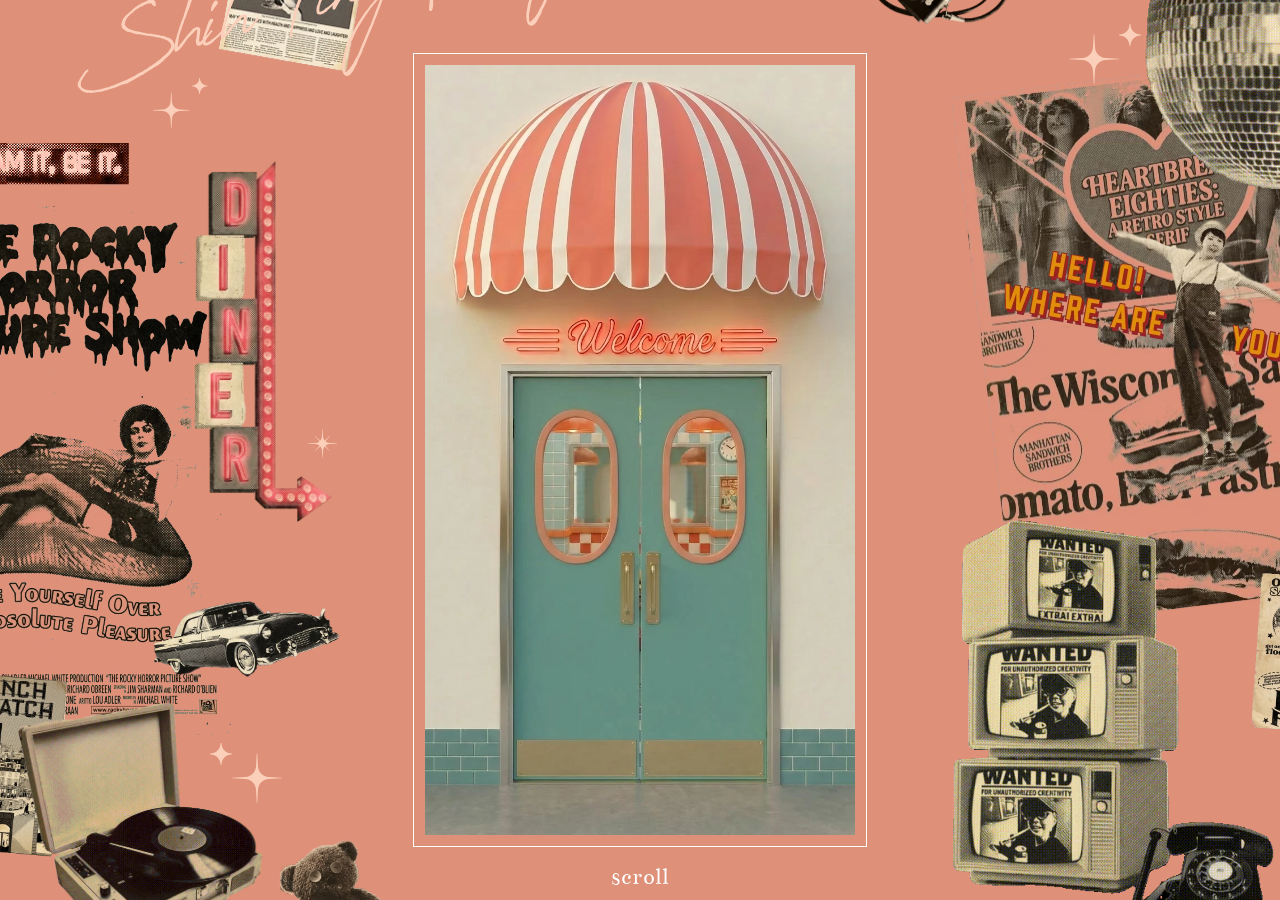
<file: index.html>
<!DOCTYPE html>
<html lang="ja">
<head>
<meta charset="UTF-8">
<meta name="viewport" content="width=device-width, initial-scale=1.0, maximum-scale=1.0, user-scalable=no">
<title>Shih TingFang 施婷方 | Portfolio</title>
<link rel="icon" type="image/png" href="assets/img/favicon.png?v=1">
<link rel="apple-touch-icon" href="assets/img/apple-touch-icon.png?v=1">
<!-- 音楽を止めないための外枠。各ページはこの中の iframe で開き、ページを移っても
     この枠(と音楽)はそのまま残る。アドレスは #about のように今のページに合わせる -->
<style>
  html, body { margin: 0; height: 100%; overflow: hidden; background: #DF9079; }
  #page { position: fixed; inset: 0; width: 100%; height: 100%; border: 0; display: block; }
</style>
</head>
<body>
<iframe id="page" title="Shih TingFang 施婷方 | Portfolio"></iframe>
<script>
(function () {
  var PAGES = { about: 1, works: 1, play: 1 };
  var frame = document.getElementById("page");
  function pageFor(hash) {
    var name = hash.slice(1);
    return (PAGES[name] ? name : "home") + ".html";
  }
  frame.src = pageFor(location.hash) + location.search;
  // アドレスの # だけ書き換えられたとき(#about → #works など)も中のページを切り替える
  window.addEventListener("hashchange", function () {
    frame.contentWindow.location.replace(pageFor(location.hash));
  });

  // 中のページが変わったら、アドレスとタブの名前を合わせる
  frame.addEventListener("load", function () {
    var w = frame.contentWindow, name;
    try { name = w.location.pathname.split("/").pop().replace(/\.html$/, ""); } catch (e) { return; }
    var hash = PAGES[name] ? "#" + name : "";
    if (location.hash !== hash) history.replaceState(null, "", location.pathname + location.search + hash);
    try { document.title = w.document.title; } catch (e) {}
    frame.focus(); // キーボード(ダイヤルの数字キーなど)がすぐ中のページに届くように
  });
})();
</script>
<script src="bgm.js?v=2"></script>
</body>
</html>
</file>
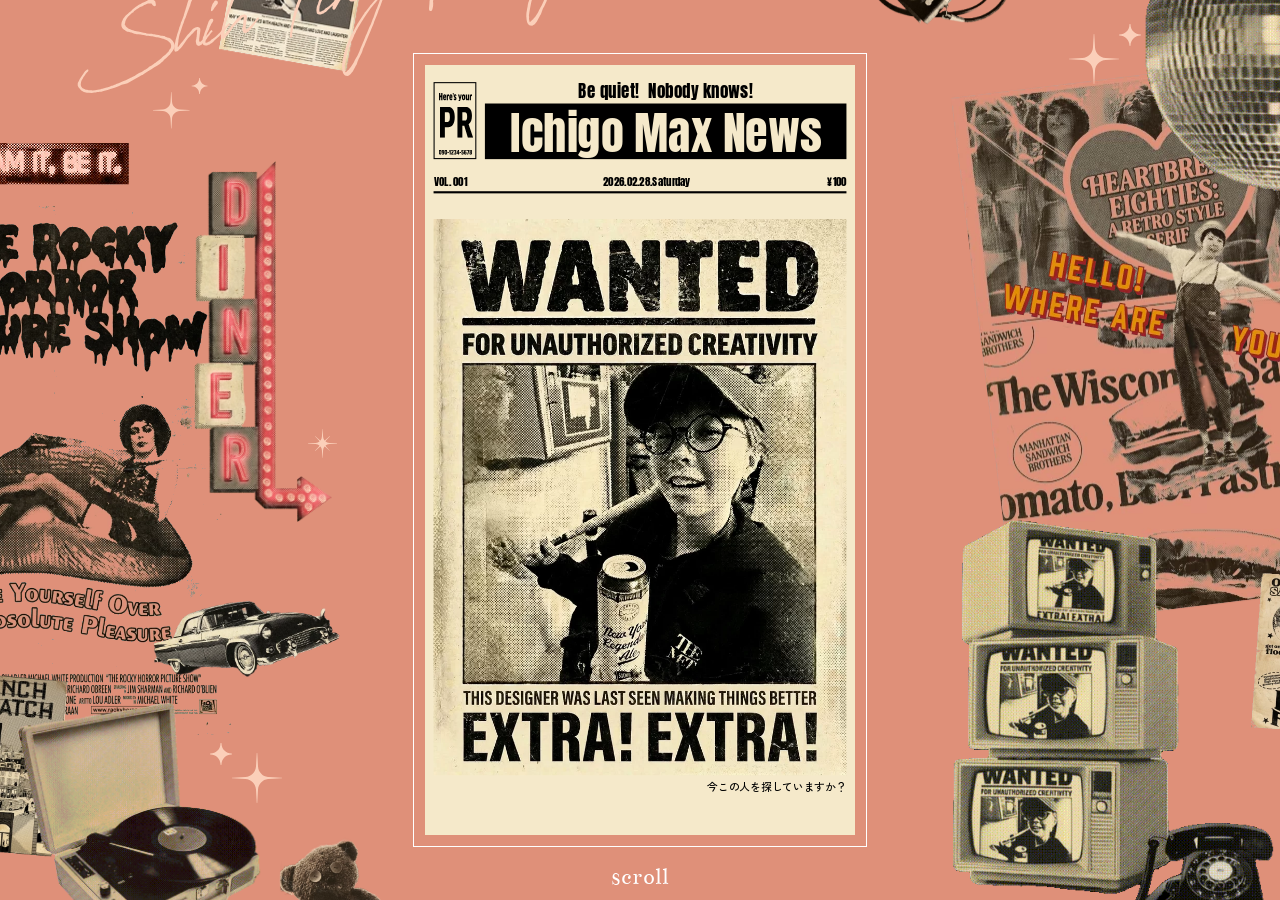
<file: about.html>
<!DOCTYPE html>
<html lang="ja">
<head>
<meta charset="UTF-8">
<script>if (window.top === window) location.replace("./" + location.search + "#about"); /* 単独で開かれたら音楽の枠(index.html)の中で開き直す */</script>
<meta name="viewport" content="width=device-width, initial-scale=1.0, maximum-scale=1.0, user-scalable=no">
<title>About | Shih TingFang 施婷方 | Portfolio</title>
<link rel="icon" type="image/png" href="assets/img/favicon.png?v=1">
<link rel="apple-touch-icon" href="assets/img/apple-touch-icon.png?v=1">
<link rel="preconnect" href="https://fonts.googleapis.com">
<link rel="preconnect" href="https://fonts.gstatic.com" crossorigin>
<link href="https://fonts.googleapis.com/css2?family=Anton&family=Bentham&family=Zen+Kaku+Gothic+New:wght@500;900&display=swap" rel="stylesheet">
<!-- Zen Kaku Gothic New に無い「婷」だけ Noto Sans JP で(この1文字だけ読み込む) -->
<link href="https://fonts.googleapis.com/css2?family=Noto+Sans+JP:wght@500;900&text=%E5%A9%B7&display=swap" rel="stylesheet">
<link rel="stylesheet" href="about.css?v=60">
<link rel="stylesheet" href="pc-deco.css?v=46">
</head>
<body>

<div class="paper-frame" id="paperFrame">
<div class="paper-wrap" id="paperWrap">
  <div class="paper" id="paper">

    <!-- マストヘッド -->
    <div class="cm-box">
      <img class="cm-heres" src="assets/img/heres-your.svg" alt="Here's your">
      <img class="cm-pr" src="assets/img/pr.svg" alt="PR">
      <img class="cm-phone" src="assets/img/phone-number.svg" alt="090-1234-5678">
    </div>

    <div class="masthead">
      <p class="masthead-sub">Be quiet!&nbsp; Nobody knows!</p>
      <div class="masthead-bar"><p class="masthead-title">Ichigo Max News</p></div>
    </div>

    <div class="meta-row">
      <p>VOL. 001</p>
      <p>2026.02.28.Saturday</p>
      <p>&yen;100</p>
    </div>

    <div class="rule rule-1"></div>

    <!-- WANTEDポスター -->
    <img class="poster" src="assets/img/poster1.webp" alt="WANTED FOR UNAUTHORIZED CREATIVITY">

    <p class="caption-search">今この人を探していますか？</p>

    <!-- Who is She? -->
    <h1 class="headline-who">Who is She?</h1>

    <div class="article-photos">
      <img class="photo-03" src="assets/img/photo03.webp?v=3" alt="">
      <img class="photo-05" src="assets/img/photo05.webp?v=3" alt="">
    </div>

    <div class="article article-1">
      <p class="article-lead">横浜在住の"夜型台湾人"、その正体に迫る</p>
      <p>【特派員】現在台湾出身、現在横浜在住の施婷方（Shih TingFang /シー・ティンファン）氏 (以下「シー」) の生態が明らかになった。関係者への取材により、その素顔が浮き彫りになっている。</p>
      <p class="article-lead">敬語NG、褒め言葉もNG</p>
      <p>シーは自他ともに認める「敬語アレルギー」の持ち主。フォーマルな言い回しは一切受け付けないという。さらに褒め言葉も苦手で、面と向かって褒められるのを極端に嫌うことが関係者への取材で判明した。関係者は「褒めるとむしろ挙動不審になる」と証言している。</p>
    </div>

    <div class="article article-2">
      <p class="article-lead">生活パターンは完全な夜型</p>
      <p>活動時間帯は夜。加えて「Energy Vampire」と呼ばれる、精神的に人のエネルギーを吸い取るタイプの人間を強く警戒しており、その存在を察知すると即座に距離を取るとの情報も。</p>
      <p class="article-lead">愛するもの：酒、音楽、そして"銀河"</p>
      <p>趣味・嗜好についても徹底取材を敢行。お酒と音楽をこよなく愛し、さらに政治への関心も高い。中でも際立つのが『スター・ウォーズ』への異常な愛で、新作LEGOが発売されるたびに、ほぼ反射的に購入してしまうという行動パターンが確認されている。</p>
      <p class="spaced">夏には毎年欠かさずFUJI ROCK FESTIVALに参戦。さらに台湾で選挙が行われる際には、わざわざ帰国し、一票を投じるという徹底ぶりも明らかになった。</p>
    </div>

    <!-- SNSリンク -->
    <div class="sns-box">
      <div class="sns-item">
        <a href="https://cedar-angora-925.notion.site/BeachMark-be50fbeae37d4d9a855318fc4e4d7048" target="_blank" rel="noopener">BeachMark</a>
        <p>- 仕事関連の集まりもの</p>
      </div>
      <div class="sns-item">
        <a href="https://x.com/Sheep_Shih" target="_blank" rel="noopener">X</a>
        <p>- 仕事関連の情報収集と発信</p>
      </div>
      <div class="sns-item">
        <a href="https://www.instagram.com/sheepshih/" target="_blank" rel="noopener">instagram</a>
        <p>- 日常生活の写真記録</p>
      </div>
      <div class="sns-item">
        <a href="https://www.threads.com/@sheepshih" target="_blank" rel="noopener">Threade</a>
        <p>- 日常の政治トーク</p>
      </div>
      <div class="sns-item">
        <a href="https://www.youtube.com/@shihside" target="_blank" rel="noopener">ShihSide</a>
        <p>- どうでもいい動画</p>
      </div>
      <div class="sns-item">
        <span class="sns-code">DA-7611-3863-8085</span>
        <p>- 自慢のあつ森夢番地</p>
      </div>
    </div>

    <!-- PR 写真コラージュ(合成1枚) -->
    <img class="pr-collage" src="assets/img/pr-collage.webp?v=3" alt="">
    <img class="col-tilt"   src="assets/img/collage-tilt.webp" alt="">

    <!-- 右端の立ち人物 -->
    <img class="figure-point" src="assets/img/figure-point.webp" alt="">

    <!-- Life timeline -->
    <h2 class="headline-timeline">Life timeline</h2>
    <div class="rule rule-3"></div>

    <!-- タイムラインの装飾写真(背景・luminosity) -->
    <img class="tl-deco" src="assets/img/tl-photo09.webp" alt="" style="left:222px; top:2538px; width:67px; height:80px; mix-blend-mode:normal;">
    <img class="tl-deco" src="assets/img/tlB3.webp" alt="" style="left:8px;   top:2773px; width:56px; height:75px;">
    <img class="tl-deco" src="assets/img/tlB1.webp" alt="" style="left:64px;  top:2773px; width:56px; height:75px;">
    <img class="tl-deco" src="assets/img/tlB2.webp" alt="" style="left:119px; top:2773px; width:56px; height:75px;">
    <img class="tl-deco" src="assets/img/tl-photo2014.webp?v=3" alt="" style="left:8px;   top:3002px; width:167px; height:128px;">
    <img class="tl-deco" src="assets/img/tl-photo05.webp" alt="" style="left:222px; top:3234px; width:172px; height:128px;">

    <div class="tl-line" style="top:2538px; height:80px;"></div>
    <div class="tl-line" style="top:2654px; height:80px;"></div>
    <div class="tl-line" style="top:2770px; height:80px;"></div>
    <div class="tl-line" style="top:2886px; height:80px;"></div>
    <div class="tl-line" style="top:3002px; height:80px;"></div>
    <div class="tl-line" style="top:3118px; height:80px;"></div>
    <div class="tl-line" style="top:3234px; height:240px;"></div>
    <div class="tl-line" style="top:3510px; height:80px;"></div>
    <div class="tl-line" style="top:3626px; height:320px;"></div>

    <p class="tl-year" style="top:2510px;">1989</p>
    <p class="tl-year" style="top:2626px;">2008</p>
    <p class="tl-year" style="top:2742px;">2009</p>
    <p class="tl-year" style="top:2858px;">2013</p>
    <p class="tl-year" style="top:2974px;">2014</p>
    <p class="tl-year" style="top:3090px;">2017</p>
    <p class="tl-year" style="top:3206px;">2018</p>
    <p class="tl-year" style="top:3482px;">2020</p>
    <p class="tl-year" style="top:3598px;">2022</p>

    <p class="tl-entry tl-left" style="left:127px; top:2572px;">台湾で誕生</p>

    <div class="tl-entry tl-right-align" style="left:50px; top:2679px;">
      <p>台湾天主教振聲中学高校部</p>
      <p>広告デザイン学科 卒業</p>
    </div>

    <div class="tl-entry tl-left-align" style="top:2788px;">
      <p>台湾IKEA社桃園支店</p>
      <p>グラフィックデザイナー</p>
      <p>アシスタント</p>
    </div>

    <div class="tl-entry tl-right-align" style="left:36px; top:2911px;">
      <p>台湾中国科技大学</p>
      <p>ビジュアルデザイン学科 卒業</p>
    </div>

    <div class="tl-entry tl-left-align" style="top:3027px;">
      <p>台湾自由時報新聞社</p>
      <p>グラフィックデザイナー</p>
    </div>

    <p class="tl-entry tl-left-align" style="top:3153px;">一年研修休職</p>

    <!-- 結婚しました + FAQ(ベージュボックス) + 京都文化 -->
    <p class="tl-entry" style="left:116px; top:3249px;">結婚しました</p>
    <div class="tl-faq" style="left:55px; top:3276px;">
      <p>よくある質問</p>
      <div class="tl-faq-qa">
        <p>Q：パートナーは日本人ですか？</p>
        <p>A：違うw 同じ台湾出身です！</p>
      </div>
    </div>
    <img class="tl-faq-sticker" src="assets/img/faq-sticker.webp?v=2" alt="" style="left:107px; top:3266px;">
    <div class="tl-entry tl-right-align" style="right:220px; top:3353px;">
      <p>京都文化日本語学校</p>
      <p>総合日本語学科 卒業</p>
    </div>

    <div class="tl-entry tl-left-align" style="top:3391px;">
      <p>株式会社デモ</p>
      <p>webデザイナー</p>
    </div>

    <div class="tl-entry tl-left-align" style="top:3535px;">
      <p>バンザイデザイン</p>
      <p>webデザイナー</p>
    </div>

    <!-- LINEヤフー(ステッカー+社名) -->
    <img class="line-sticker" src="assets/img/line-sticker.webp" alt="">
    <div class="tl-entry tl-left-align" style="top:3681px;">
      <p>株式会社</p>
      <p>プロダクトデザイナー</p>
    </div>

    <img class="figure-timeline" src="assets/img/figure-timeline.webp" alt="">

    <a class="back-top-btn" id="backTopBtn" href="home.html">Back to the restaurant</a>

  </div>
</div>
</div>

<div class="about-scroll-hint" id="aboutScrollHint" aria-hidden="true"><p>scroll</p></div>

<!-- PC幅のみの装飾は pc-deco.js が注入する(index/about共通) -->
<script src="pc-deco.js?v=28"></script>

<script>
// 402px基準のFigmaデザインを、topページのドア画像と同じサイズの枠内に表示
(function () {
  const DESIGN_W = 402;
  const DESIGN_H = 4009;
  const frame = document.getElementById("paperFrame");
  const wrap = document.getElementById("paperWrap");
  const paper = document.getElementById("paper");
  const hint = document.getElementById("aboutScrollHint");

  // topページのドア画像と同じサイズの枠(幅×1376/768、画面中央)の中で
  // 新聞をスクロールさせる
  function fit() {
    const w = Math.min(window.innerWidth, 430);
    const scale = w / DESIGN_W;
    const frameH = Math.min(w * (1376 / 768), window.innerHeight);
    frame.style.width = w + "px";
    frame.style.height = frameH + "px";
    wrap.style.width = w + "px";
    wrap.style.height = (DESIGN_H * scale) + "px";
    paper.style.transform = "scale(" + scale + ")";
    hint.style.top = (window.innerHeight + frameH) / 2 + 30 + "px"; // トップと同じく枠の30px下
  }

  window.addEventListener("resize", fit, { passive: true });
  window.addEventListener("orientationchange", fit, { passive: true });
  fit();

  // 案内文字はトップの scroll と同じく、スクロールしたら消える
  frame.addEventListener("scroll", () => {
    hint.classList.toggle("is-scrolled", frame.scrollTop > 10);
  }, { passive: true });

  // topへ戻るときは縮小フェードしてから遷移
  const backBtn = document.getElementById("backTopBtn");
  const reduceMotion = window.matchMedia("(prefers-reduced-motion: reduce)").matches;

  // 案内文字はポスターの現像が始まって1.5秒後に出す(現像は3秒)
  const showHint = () => hint.classList.add("ready");
  if (reduceMotion || !("IntersectionObserver" in window)) {
    showHint();
  } else {
    document.querySelector(".poster").addEventListener("transitionstart", (e) => {
      if (e.propertyName === "opacity") setTimeout(showHint, 1500);
    });
    setTimeout(showHint, 6000); // 万一アニメが終わらなくても出す
  }

  backBtn.addEventListener("click", (e) => {
    if (reduceMotion) return;
    e.preventDefault();
    frame.classList.add("leaving");
    setTimeout(() => { window.location.href = backBtn.href; }, 320);
  });

  // ---------- スクロール連動の出現エフェクト ----------
  // ファーストビューより下の要素を、枠内に入ったタイミングでふわっと表示
  if (!reduceMotion && "IntersectionObserver" in window) {
    const targets = document.querySelectorAll(
      ".headline-who, .article-photos, .article, .sns-box, .figure-point," +
      " .headline-timeline, .rule-3, .tl-line, .tl-year, .tl-entry, .tl-camera," +
      " .tl-faq, .tl-faq-sticker, .line-sticker, .figure-timeline, .back-top-btn"
    );
    targets.forEach((el) => el.classList.add("reveal"));

    // ポスター・記事写真・PRコラージュは「現像」エフェクト
    const developTargets = document.querySelectorAll(".poster, .photo-03, .photo-05, .pr-collage, .col-tilt");
    developTargets.forEach((el) => el.classList.add("develop"));

    const io = new IntersectionObserver((entries) => {
      let yearIdx = 0; // 同時に見えた年号はスタッガー(時間差)で表示
      entries.forEach((entry) => {
        if (!entry.isIntersecting) return;
        const el = entry.target;
        const isDevelop = el.classList.contains("develop");
        if (!isDevelop && el.classList.contains("tl-year")) {
          el.style.transitionDelay = (0.15 + yearIdx * 0.12).toFixed(2) + "s";
          yearIdx++;
        }
        // 初期状態が描画される前にクラスを付けるとトランジションが
        // スキップされるため、2フレーム待ってから表示状態に切り替える
        requestAnimationFrame(() => requestAnimationFrame(() => {
          el.classList.add(isDevelop ? "developed" : "shown");
        }));
        io.unobserve(el);
      });
    }, { root: frame, threshold: 0.08 });

    targets.forEach((el) => io.observe(el));
    developTargets.forEach((el) => io.observe(el));
  }

  // ---------- タイムライン装飾写真: スクロールで上へ消える ----------
  // 枠内での縦位置に応じて透明度を変える。下からふわっと現れ、
  // 下にスクロールして上へ抜けていくと消える(消える演出が主目的)。
  const decos = document.querySelectorAll(".tl-deco");
  if (decos.length) {
    if (reduceMotion) {
      decos.forEach((el) => { el.style.opacity = "1"; });
    } else {
      let ticking = false;
      const updateDeco = () => {
        ticking = false;
        const fr = frame.getBoundingClientRect();
        const h = fr.height || 1;
        decos.forEach((el) => {
          const r = el.getBoundingClientRect();
          const frac = (r.top + r.height / 2 - fr.top) / h; // 0=上端, 1=下端
          const fadeTop = (frac - 0.45) / 0.20; // 中央(45%)で消え、65%で全表示
          const fadeBottom = (1 - frac) / 0.12; // 下端付近で現れる
          const op = Math.max(0, Math.min(1, Math.min(fadeTop, fadeBottom)));
          el.style.opacity = op.toFixed(3);
        });
      };
      const onScroll = () => {
        if (!ticking) { ticking = true; requestAnimationFrame(updateDeco); }
      };
      frame.addEventListener("scroll", onScroll, { passive: true });
      window.addEventListener("resize", onScroll, { passive: true });
      updateDeco();
    }
  }
})();
</script>
</body>
</html>
</file>
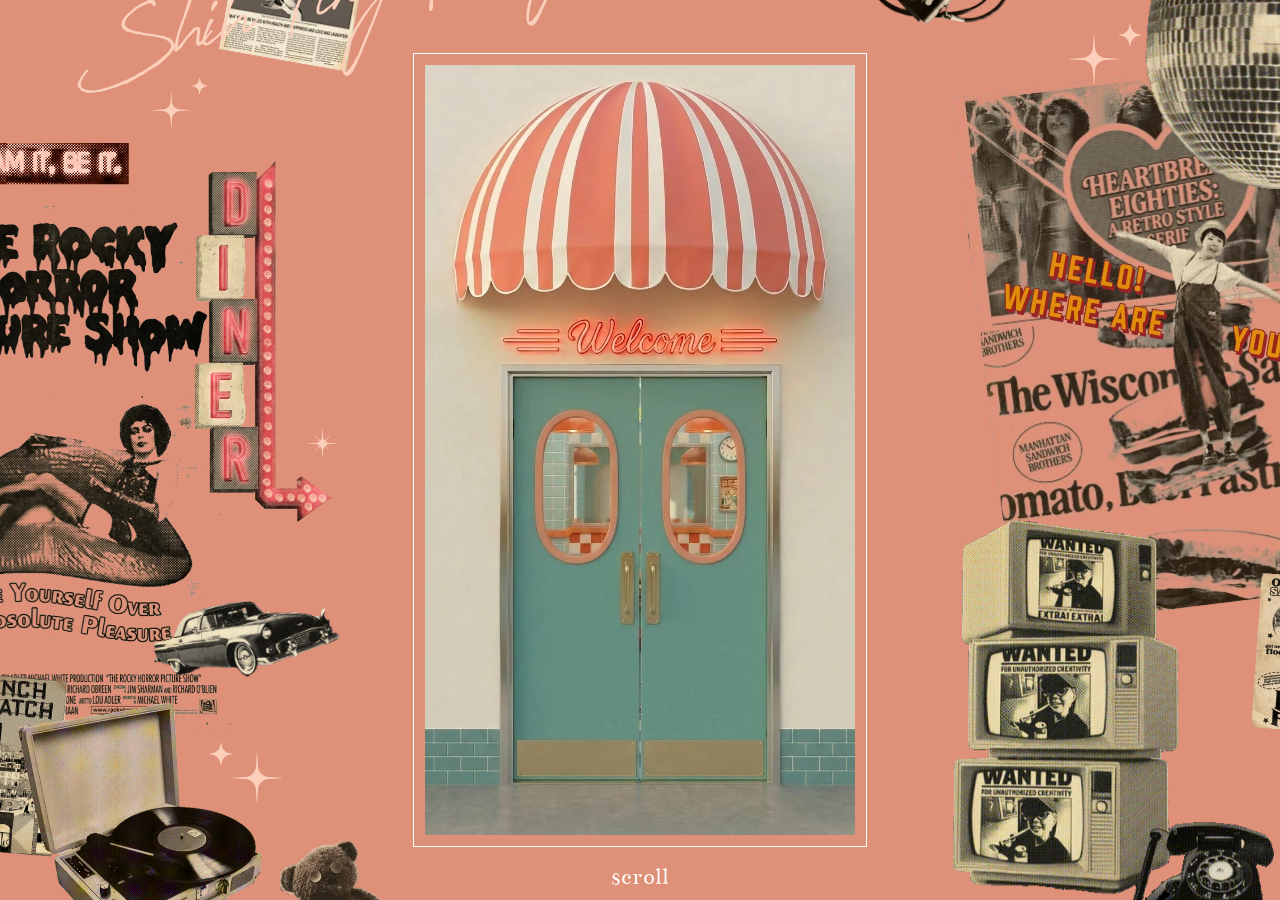
<file: home.html>
<!DOCTYPE html>
<html lang="ja">
<head>
<meta charset="UTF-8">
<script>if (window.top === window) location.replace("./" + location.search); /* 単独で開かれたら音楽の枠(index.html)の中で開き直す */</script>
<meta name="viewport" content="width=device-width, initial-scale=1.0, maximum-scale=1.0, user-scalable=no">
<title>Shih TingFang 施婷方 | Portfolio</title>
<link rel="icon" type="image/png" href="assets/img/favicon.png?v=1">
<link rel="apple-touch-icon" href="assets/img/apple-touch-icon.png?v=1">
<link rel="preconnect" href="https://fonts.googleapis.com">
<link rel="preconnect" href="https://fonts.gstatic.com" crossorigin>
<link href="https://fonts.googleapis.com/css2?family=Bentham&display=swap" rel="stylesheet">
<link rel="stylesheet" href="style.css?v=21">
<link rel="stylesheet" href="pc-deco.css?v=46">
</head>
<body>

<div class="phone-frame">

  <!-- ドア開閉スクロールアニメーション -->
  <div class="door-stage" id="doorStage">
    <div class="door-sticky">
      <div class="door-center">
        <div class="door-viewport">
          <div class="door-frames" id="doorFrames">
            <img class="door-frame active" data-i="0" src="assets/img/front01.webp" alt="お店のドア（閉）">
            <img class="door-frame"        data-i="1" src="assets/img/front02.webp" alt="">
            <img class="door-frame"        data-i="2" src="assets/img/front04.webp" alt="">
            <img class="door-frame"        data-i="3" src="assets/img/front05.webp" alt="">
            <img class="door-frame"        data-i="4" src="assets/img/front06.webp" alt="">
            <img class="door-frame"        data-i="5" src="assets/img/front07.webp" alt="">
            <img class="door-frame"        data-i="6" src="assets/img/front08.webp" alt="">
            <img class="door-frame"        data-i="7" src="assets/img/front09.webp" alt="">
            <img class="door-frame"        data-i="8" src="assets/img/front10.webp" alt="">
            <img class="door-frame"        data-i="9" src="assets/img/interior.webp?v=2" alt="お店の中（ダイナー内観）">
          </div>

          <button class="hamburger-menu" id="hamburgerMenu" type="button" aria-label="メニューを開く" aria-expanded="false">
            <img class="burger-img burger-closed" src="assets/img/hamburger-menu.webp" alt="">
            <img class="burger-img burger-open"   src="assets/img/hamburger-menu-open.webp?v=2" alt="">
          </button>

          <nav class="menu-overlay" id="menuOverlay" aria-hidden="true">
            <ul class="menu-list">
              <li><a href="about.html">About</a></li>
              <li><a href="https://sheepshih.studio.site/" target="_blank" rel="noopener">Works <span class="menu-note">(~2022)</span></a></li>
              <li><a href="works.html">Works <span class="menu-note">(2022~)</span></a></li>
              <li><a href="play.html">Play</a></li>
            </ul>
          </nav>
        </div>

        <div class="scroll-hint">
          <p class="scroll-text">scroll</p>
        </div>
      </div>
    </div>
  </div>

</div>

<!-- PC幅のみの装飾は pc-deco.js が注入する(index/about共通) -->
<script src="pc-deco.js?v=28"></script>
<script src="script.js?v=10"></script>
</body>
</html>
</file>
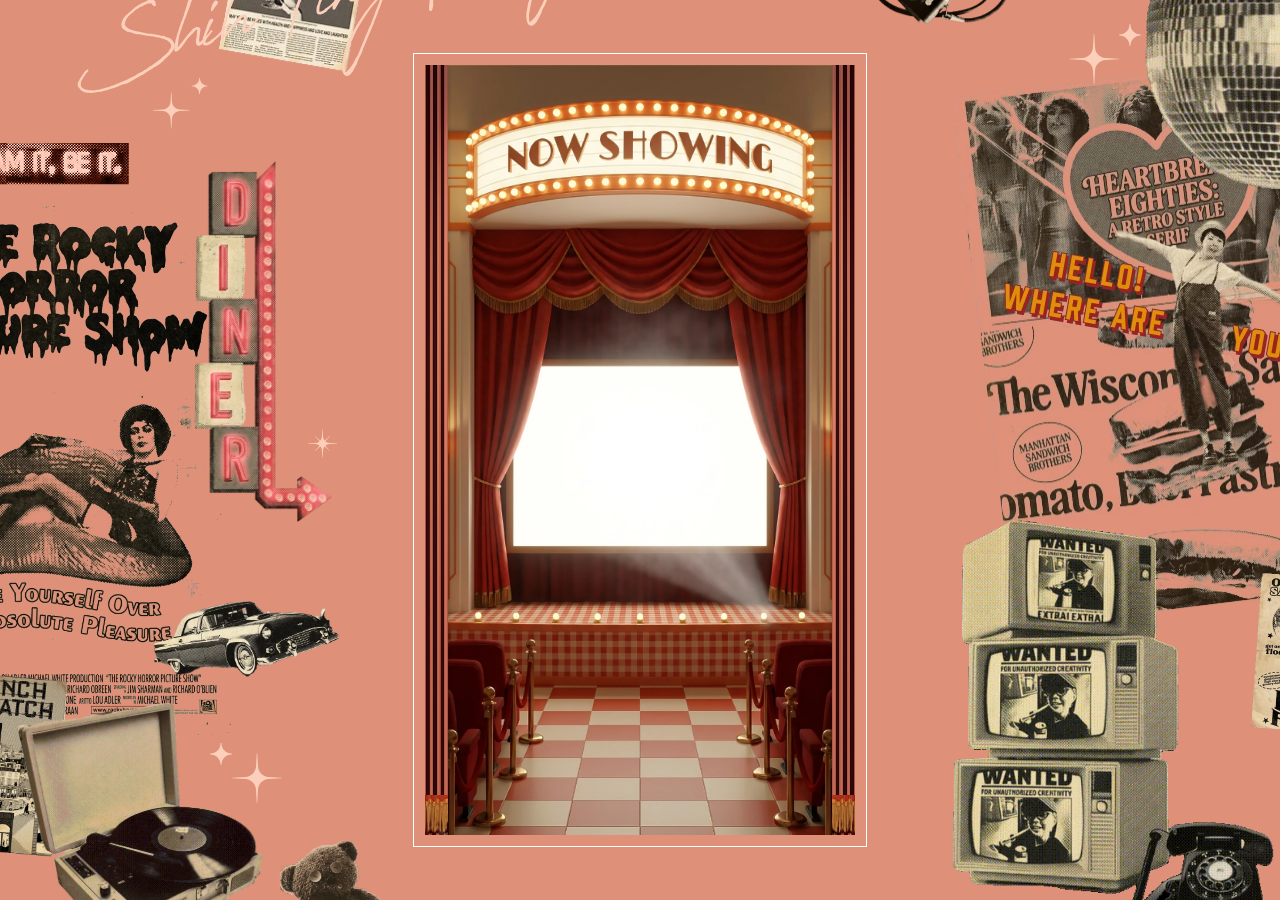
<file: play.html>
<!DOCTYPE html>
<html lang="ja">
<head>
<meta charset="UTF-8">
<script>if (window.top === window) location.replace("./" + location.search + "#play"); /* 単独で開かれたら音楽の枠(index.html)の中で開き直す */</script>
<meta name="viewport" content="width=device-width, initial-scale=1.0, maximum-scale=1.0, user-scalable=no">
<title>Play | Shih TingFang 施婷方 | Portfolio</title>
<link rel="icon" type="image/png" href="assets/img/favicon.png?v=1">
<link rel="apple-touch-icon" href="assets/img/apple-touch-icon.png?v=1">
<link rel="preconnect" href="https://fonts.googleapis.com">
<link rel="preconnect" href="https://fonts.gstatic.com" crossorigin>
<link href="https://fonts.googleapis.com/css2?family=Bentham&display=swap" rel="stylesheet">
<link rel="stylesheet" href="pc-deco.css?v=46">
<style>
  :root { --diner-bg: #DF9079; }

  * { box-sizing: border-box; -webkit-tap-highlight-color: transparent; }

  html, body {
    margin: 0;
    padding: 0;
    background: var(--diner-bg);
    font-family: "Bentham", serif;
  }

  body {
    display: flex;
    justify-content: center;
    align-items: center;
    min-height: 100vh;
    min-height: 100dvh;
    overflow: hidden;
  }

  /* topページのドア画像と同じサイズ・位置の枠(中にNOW SHOWINGの劇場ステージ) */
  .play-frame {
    position: relative;
    width: min(100vw, 430px);
    aspect-ratio: 768 / 1376;
    max-height: 100dvh;
    overflow: hidden;
    cursor: pointer; /* 看板・スコンス・ボタン以外はタップで次の作品へ */
  }

  .play-img {
    display: block;
    width: 100%;
    height: 100%;
    object-fit: cover;
  }

  /* ---------- 明かりを消すと「Back to the restaurant」(Figma node 407-133) ----------
     看板か左右のウォールスコンスをタップすると、劇場の明かりがチカチカと消え(明かりを消した写真に切り替え)、
     スクリーンに白い文字が出る。文字をタップでトップへ、ほかをタップすると明かりがつく */
  .play-frame { container-type: inline-size; }
  .play-img-dark {
    position: absolute;
    inset: 0;
    width: 100%;
    height: 100%;
    object-fit: cover;
    opacity: 0;
    pointer-events: none;
    transition: opacity 0.35s ease;
  }
  .play-frame.lights-off .play-img-dark { opacity: 1; animation: lights-flicker 0.55s linear both; }
  @keyframes lights-flicker { /* パチッ…チカチカ…と消える */
    0% { opacity: 0; } 12% { opacity: 0.85; } 22% { opacity: 0.25; } 38% { opacity: 1; } 52% { opacity: 0.55; } 66%, 100% { opacity: 1; }
  }
  .play-frame.lights-off .stage-fx { opacity: 0 !important; transition: opacity 0.2s; }
  .play-frame.lights-off .play-content { opacity: 0; visibility: hidden; transition: opacity 0.2s, visibility 0s 0.2s; }
  .play-hotspot {
    position: absolute;
    z-index: 3;
    padding: 0;
    border: 0;
    background: none;
    cursor: pointer;
    -webkit-tap-highlight-color: transparent;
  }
  .play-hotspot:focus-visible { outline: 2px solid #fff6dc; outline-offset: 2px; }
  .play-hotspot.sign     { left: 9.9%;  top: 3.6%;  width: 80.6%; height: 16.5%; } /* 写真(1116×2000)で x110〜1010・y72〜402 */
  .play-hotspot.sconce-l { left: 0;     top: 46.5%; width: 7.5%;  height: 6.5%; }  /* 左の壁の明かり */
  .play-hotspot.sconce-r { left: 92.5%; top: 46.5%; width: 7.5%;  height: 6.5%; }  /* 右の壁の明かり */
  .play-menu {
    position: absolute;
    inset: 0;
    z-index: 4;
    visibility: hidden;
    cursor: default;
  }
  .play-frame.lights-off .play-menu { visibility: visible; }
  .play-frame.lights-off ~ .swipe-hint { opacity: 0 !important; } /* 明かりを消している間は作品を切り替えないので案内も消す */
  .play-menu-link { /* Figma: Bentham 28px 白・中央、上 336px(画像 402×720 の中) */
    position: absolute;
    left: 50%;
    top: 46.67%;
    transform: translateX(-50%);
    font-family: "Bentham", serif;
    font-size: 6.965cqw;
    line-height: 1;
    color: #fff;
    text-align: center;
    text-shadow: 0 0 0.995cqw rgba(148, 43, 13, 0.5);
    text-decoration: none;
    white-space: nowrap;
    opacity: 0;
  }
  .play-frame.lights-off .play-menu-link { animation: play-menu-in 0.5s ease-out 0.45s both; }
  @keyframes play-menu-in { from { opacity: 0; transform: translate(-50%, 0.8cqw); } to { opacity: 1; transform: translateX(-50%); } }
  @media (prefers-reduced-motion: reduce) {
    .play-frame.lights-off .play-img-dark, .play-frame.lights-off .play-menu-link { animation: none; opacity: 1; }
  }

  /* ---------- 登場演出: 赤いベルベットの幕が左右に開く ---------- */
  /* 読み込み中は幕が閉じた状態でシーンを隠し、画像の準備ができたら
     .curtain-open を付けて左右の袖へたぐり寄せる(折り目が縮んで束になる) */
  /* 幕の見た目は参考画像(閉幕した劇場ステージ)の幕から切り出したもの。
     curtain-drape.webp        = 幕の本体(飾り幕の下〜裾まで、中央にスポットライトの明るみ)
     curtain-drape-fringe.webp = 裾の金フリンジ(糸の隙間は透過)
     1枚の幕を左右の幕に半分ずつ割り当てる(背景サイズ200%で左半分/右半分を表示)ので、
     閉じているときは継ぎ目なく1枚の幕に見える。本体は縦に伸ばして枠の高さに合わせ、
     フリンジは横幅に対して元の縦横比のまま(445×46 → 枠高さの約5.3%) */
  .stage-curtain {
    position: absolute;
    top: 0;
    bottom: 0;
    width: 51%; /* 中央で少し重ねて隙間を出さない */
    z-index: 2;
    pointer-events: none;
    background: url("assets/img/curtain-drape.webp?v=2") no-repeat left top / 200% 94.7%;
  }
  .stage-curtain::after { /* 裾の金フリンジ */
    content: "";
    position: absolute;
    left: 0;
    right: 0;
    bottom: 0;
    height: 5.3%;
    background: url("assets/img/curtain-drape-fringe.webp?v=2") no-repeat left top / 200% 100%;
  }
  .stage-curtain.right,
  .stage-curtain.right::after { background-position: right top; }
  .stage-curtain.left  { left: 0;  transform-origin: left center; }
  .stage-curtain.right { right: 0; transform-origin: right center; }
  /* 合わせ目にだけ、ほんのり影(開き始めに2枚の幕だと分かる程度) */
  .stage-curtain.left::before,
  .stage-curtain.right::before {
    content: "";
    position: absolute;
    top: 0;
    bottom: 5.3%;
    width: 6px;
    background: linear-gradient(to right, transparent, rgba(60, 0, 4, 0.35), transparent);
  }
  .stage-curtain.left::before  { right: 0; }
  .stage-curtain.right::before { left: 0; }

  .play-frame.curtain-open .stage-curtain.left  { animation: curtain-left  1.6s cubic-bezier(0.65, 0, 0.25, 1) 0.25s both; }
  .play-frame.curtain-open .stage-curtain.right { animation: curtain-right 1.6s cubic-bezier(0.65, 0, 0.25, 1) 0.25s both; }
  @keyframes curtain-left {
    0%   { transform: translateX(0)     scaleX(1); }
    70%  { transform: translateX(0)     scaleX(0.22); } /* 袖にたぐり寄せる */
    100% { transform: translateX(-110%) scaleX(0.22); } /* そのまま袖に引っ込む */
  }
  @keyframes curtain-right {
    0%   { transform: translateX(0)    scaleX(1); }
    70%  { transform: translateX(0)    scaleX(0.22); }
    100% { transform: translateX(110%) scaleX(0.22); }
  }
  /* ↑は縦帯に分けられない環境向けの簡易版。通常は下の「布の縦帯」版で動く */

  /* ---------- 布の縦帯で、アコーディオン状に折りたたみながら開く ----------
     JSで各幕を12本の帯(=ひだの面)に分け、1本おきに逆向きへ3D回転させて折り目を作る。
     折れは合わせ目から袖側へ伝わり、面の向きに応じて明暗が付く(位置は毎フレームJSで計算)
     .curtain-strip = ひだの面1枚(3D回転・位置)
     .curtain-sway  = 裾が遅れてついてくる揺れ(skewX、上端が起点)
     .curtain-cloth / .curtain-hem = その面に当たる部分の生地とフリンジ
       (背景サイズ = 2×12 = 2400% で、1枚の幕のうちその帯の位置だけを表示)
     .curtain-pleat = 面の丸みの陰影 / .curtain-tone = 面の向きによる明暗 */
  /* 遠近感(perspective)は付けない: 付けると奥へ折れた面が小さく描かれ、
     上端・下端に隙間が出る。折れ具合は面の幅と明暗で表現する */
  .stage-curtain.stripped {
    background: none;
  }
  .stage-curtain.stripped::before,
  .stage-curtain.stripped::after { display: none; }
  .play-frame.curtain-open .stage-curtain.stripped { animation: none; }
  .curtain-strip {
    position: absolute;
    top: 0;
    bottom: 0;
    left: 0;
    width: calc(100% / 12);
    backface-visibility: hidden;
  }
  .stage-curtain.left  .curtain-strip { transform-origin: left center; }
  .stage-curtain.right .curtain-strip { transform-origin: right center; }
  /* 面の境目に隙間の線が出ないよう、生地とフリンジを右隣へ2pxはみ出させて重ねる
     (模様の位置はJSがピクセル単位で合わせる) */
  .curtain-strip .curtain-cloth,
  .curtain-strip .curtain-hem { right: -2px; }
  /* 裾が遅れて傾いたときに袖側の下端に隙間が出ないよう、いちばん外側の面は外へ延ばしておく */
  .stage-curtain.left  .curtain-strip.outer .curtain-cloth,
  .stage-curtain.left  .curtain-strip.outer .curtain-hem  { left: -30px; }
  .stage-curtain.right .curtain-strip.outer .curtain-cloth,
  .stage-curtain.right .curtain-strip.outer .curtain-hem  { right: -30px; }
  .curtain-tone {
    position: absolute;
    left: 0;
    right: 0;
    top: 0;
    bottom: 5.3%;
    opacity: 0;
  }
  .curtain-sway {
    position: absolute;
    inset: 0;
    transform-origin: 50% 0;
  }
  .curtain-cloth {
    position: absolute;
    left: 0;
    right: 0;
    top: 0;
    height: 94.7%;
    background: url("assets/img/curtain-drape.webp?v=2") no-repeat 0 0 / 2400% 100%;
  }
  .curtain-hem {
    position: absolute;
    left: 0;
    right: 0;
    bottom: 0;
    height: 5.3%;
    background: url("assets/img/curtain-drape-fringe.webp?v=2") no-repeat 0 0 / 2400% 100%;
  }
  .curtain-pleat {
    position: absolute;
    left: 0;
    right: 0;
    top: 0;
    bottom: 5.3%;
    opacity: 0;
    background: linear-gradient(90deg,
      rgba(35, 0, 3, 0.7), rgba(35, 0, 3, 0.15) 30%,
      rgba(255, 190, 170, 0.14) 50%,
      rgba(35, 0, 3, 0.15) 70%, rgba(35, 0, 3, 0.7));
  }
  /* 合わせ目の端(先頭の帯)からステージへ落ちる影 */
  .stage-curtain.left  .curtain-strip.lead { box-shadow: 10px 0 18px -6px rgba(20, 0, 2, 0.45); }
  .stage-curtain.right .curtain-strip.lead { box-shadow: -10px 0 18px -6px rgba(20, 0, 2, 0.45); }

  /* ---------- 幕の向こうの劇場(背景)の演出 ----------
     .stage-scene = 背景画像と照明を重ねた層。幕が開くのに合わせて、ぼやけた状態から
     ピントが合い、客席の暗さから明るくなる(値は毎フレームJSで設定)
     .marquee-glow = NOW SHOWING の電球が灯る光(チカチカしてから点灯)
     .stage-spot   = スクリーンの光がふわっと広がる */
  .stage-scene {
    position: absolute;
    inset: 0;
  }
  .stage-fx {
    position: absolute;
    inset: 0;
    pointer-events: none;
    opacity: 0;
    mix-blend-mode: screen;
  }
  .marquee-glow {
    background: radial-gradient(ellipse 50% 9.5% at 50% 12.5%,
      rgba(255, 214, 150, 0.95), rgba(255, 172, 95, 0.4) 55%, transparent 78%);
  }
  .stage-spot {
    background: radial-gradient(ellipse 46% 17% at 50% 51%,
      rgba(255, 246, 228, 0.95), rgba(255, 222, 185, 0.3) 58%, transparent 80%);
  }

  /* ---------- スクリーンに映す内容(アプリアイコンとボタン) ----------
     位置・大きさはFigma(枠 402×720)に対する割合。幕が開ききってから現れる */
  .play-content {
    position: absolute;
    inset: 0;
    z-index: 1;
    pointer-events: none;
    visibility: hidden;
  }
  .play-app-icon {
    position: absolute;
    left: 50%;
    top: 40.69%;          /* 293 / 720 */
    width: 23.88%;        /* 96 / 402 */
    transform: translateX(-50%);
    display: block;
    opacity: 0;
    pointer-events: auto;
    cursor: pointer; /* スクリーン内なのでタップで次の作品へ */
  }
  .play-links {
    position: absolute;
    left: 50%;
    top: 56.94%;          /* 410 / 720 */
    transform: translateX(-50%);
    width: 42.79%;        /* 172 / 402 */
    display: flex;
    justify-content: space-between;
    opacity: 0;
  }
  .play-links a {
    display: block;
    cursor: pointer;
    pointer-events: auto;
    transition: transform 0.15s ease;
  }
  .play-links a:hover { transform: translateY(-1px); }
  .play-links a:active { transform: scale(0.96); }
  .play-links a:focus-visible { outline: 2px solid #fff; outline-offset: 2px; border-radius: 6px; }
  .play-links .btn-note     { width: 46.51%; } /* 80 / 172 */
  .play-links .btn-appstore { width: 48.84%; } /* 84 / 172 */
  .play-links img { display: block; width: 100%; height: auto; }

  /* 映写機でスクリーンに映し出されるように浮かび上がる:
     光が強すぎて白っぽく・ピンぼけの状態から、チラつきながら少しずつ濃く・くっきりと。
     アイコン → ボタンの順に映り、映っている間はフィルムのようなごく小さな明滅が続く */
  .play-frame.content-in .play-content { visibility: visible; }
  .play-frame.content-in .play-app-icon {
    animation:
      projector-in var(--in-dur, 1.6s) ease-out both,
      projector-flicker 3.2s steps(1, end) var(--in-dur, 1.6s) infinite;
  }
  .play-frame.content-in .play-links {
    animation:
      projector-in var(--in-dur, 1.6s) ease-out var(--in-lag, 0.45s) both,
      projector-flicker 3.2s steps(1, end) calc(var(--in-dur, 1.6s) + var(--in-lag, 0.45s)) infinite;
  }
  @keyframes projector-in {
    0%   { opacity: 0;    filter: blur(7px) brightness(2.4) contrast(0.55); }
    8%   { opacity: 0.35; }
    12%  { opacity: 0.08; }
    18%  { opacity: 0.45; }
    22%  { opacity: 0.22; }
    30%  { opacity: 0.55; filter: blur(4.5px) brightness(1.9) contrast(0.7); }
    36%  { opacity: 0.4; }
    55%  { opacity: 0.8;  filter: blur(2px) brightness(1.35) contrast(0.85); }
    62%  { opacity: 0.68; }
    80%  { opacity: 0.95; filter: blur(0.6px) brightness(1.1) contrast(0.95); }
    100% { opacity: 1;    filter: none; }
  }
  @keyframes projector-flicker {
    0%   { opacity: 1; }
    23%  { opacity: 0.93; }
    25%  { opacity: 1; }
    61%  { opacity: 0.95; }
    63%  { opacity: 1; }
    86%  { opacity: 0.92; }
    88%  { opacity: 1; }
  }

  /* ---------- 上映作品の切り替え(スクリーンを左右にスワイプ) ----------
     今の作品が光に消える(.proj-out) → フィルムのカウントダウン(.proj-leader)
     → 次の作品が短い尺で浮かび上がる(.proj-quick) */
  .screen-zone { /* スクリーンのすぐ外側: タップが少しずれてもトップへ戻らないための余白 */
    position: absolute;
    left: 18%;
    right: 18%;
    top: 37%;
    height: 32%;
    pointer-events: auto;
    cursor: pointer;
  }
  .screen-tap { /* タップで切り替える範囲 = スクリーンの白い部分 */
    position: absolute;
    left: 20.4%;
    right: 20.4%;
    top: 39.1%;
    height: 23.3%;
    pointer-events: auto;
    cursor: pointer;
  }
  /* スワイプは画面全体で受ける。ブラウザの横スワイプやドラッグに取られないように */
  html, body { touch-action: pan-y; }
  body, .play-img, .play-app-icon, .play-links a {
    -webkit-user-select: none;
    user-select: none;
    -webkit-user-drag: none;
  }
  .play-frame.proj-quick { --in-dur: 0.55s; --in-lag: 0.1s; }
  .play-frame.content-in.proj-out .play-app-icon,
  .play-frame.content-in.proj-out .play-links {
    animation: projector-out 0.22s ease-in both;
  }
  .play-frame.content-in.proj-leader .play-app-icon,
  .play-frame.content-in.proj-leader .play-links {
    animation: none;
    opacity: 0;
  }
  @keyframes projector-out {
    0%   { opacity: 1;    filter: none; }
    30%  { opacity: 0.55; }
    50%  { opacity: 0.85; }
    100% { opacity: 0;    filter: blur(6px) brightness(2.2) contrast(0.6); }
  }
  /* 映写フィルムの頭に付くカウントダウン */
  .film-leader {
    position: absolute;
    left: 50%;
    top: 50.75%; /* スクリーンの中心 */
    width: 28%;  /* スクリーンの高さに収まる大きさ */
    aspect-ratio: 1;
    transform: translate(-50%, -50%);
    border-radius: 50%;
    border: 2px solid rgba(50, 40, 35, 0.75);
    color: rgba(50, 40, 35, 0.85);
    font-size: 44px;
    line-height: 1;
    display: flex;
    align-items: center;
    justify-content: center;
    opacity: 0;
    overflow: hidden;
    background:
      linear-gradient(rgba(50, 40, 35, 0.4), rgba(50, 40, 35, 0.4)) center / 100% 1px no-repeat,
      linear-gradient(rgba(50, 40, 35, 0.4), rgba(50, 40, 35, 0.4)) center / 1px 100% no-repeat;
  }
  .film-leader::before { /* 内側の円 */
    content: "";
    position: absolute;
    inset: 9%;
    border-radius: 50%;
    border: 1px solid rgba(50, 40, 35, 0.5);
  }
  .film-leader::after { /* ぐるっと回る針 */
    content: "";
    position: absolute;
    inset: 0;
    background: conic-gradient(from 0deg, rgba(50, 40, 35, 0.32), transparent 22%);
  }
  .play-frame.proj-leader .film-leader { opacity: 1; }
  .play-frame.proj-leader .film-leader::after { animation: leader-sweep 0.38s linear both; }
  @keyframes leader-sweep { from { transform: rotate(0); } to { transform: rotate(360deg); } }
  /* 前の作品へ戻るときは、針が逆回りの巻き戻しになる */
  .play-frame.proj-leader.proj-back .film-leader::after { animation-name: leader-sweep-back; }
  @keyframes leader-sweep-back {
    from { transform: scaleX(-1) rotate(0); }
    to   { transform: scaleX(-1) rotate(360deg); }
  }

  /* トップの scroll と同じ案内。心臓の鼓動のように、ゆっくり2回ふくらむ。切り替えたら消える */
  .swipe-hint {
    position: fixed;
    left: 50%;
    top: calc(50% + min(100vw, 430px) * 0.8958); /* 枠(幅×1376/768)のすぐ下 */
    transform: translateX(-50%);
    padding-top: 30px;
    pointer-events: none;
    opacity: 0; /* 幕が開いてから出す */
    transition: opacity 0.4s ease;
  }
  .play-frame.content-in ~ .swipe-hint { opacity: 1; }
  .play-frame.has-switched ~ .swipe-hint { opacity: 0; }
  .swipe-text {
    margin: 0;
    font-family: "Bentham", serif;
    font-weight: 400;
    font-size: 24px;
    line-height: 1;
    color: #fff;
    letter-spacing: 1px;
  }
  .play-frame.content-in ~ .swipe-hint .swipe-text {
    animation: tap-hint-beat 2.8s ease-in-out infinite;
  }
  @keyframes tap-hint-beat { /* 心臓の鼓動: ドクン(大)・ドクン(小)のあと、ゆっくり休む */
    0%       { transform: scale(1);    opacity: 0.75; }
    12%      { transform: scale(1.14); opacity: 1; }
    24%      { transform: scale(1);    opacity: 0.85; }
    34%      { transform: scale(1.08); opacity: 1; }
    50%, 100% { transform: scale(1);   opacity: 0.75; }
  }

  /* App Store未公開の作品はボタンを押せない状態で表示 */
  .play-links .btn-appstore.is-soon { opacity: 0.4; cursor: default; }
  .play-links .btn-appstore.is-soon:hover,
  .play-links .btn-appstore.is-soon:active { transform: none; }

  @media (prefers-reduced-motion: reduce) {
    .stage-curtain { display: none; }
    .play-content { visibility: visible; }
    .play-app-icon, .play-links { opacity: 1; animation: none !important; }
    .swipe-hint { opacity: 1; }
    .play-frame.content-in ~ .swipe-hint .swipe-text { animation: none; }
  }
</style>
</head>
<body>

<div class="play-frame" id="playFrame">
  <div class="stage-scene">
    <img class="play-img" src="assets/img/play-theater.webp?v=2" alt="Shih TingFang Diner — Play: NOW SHOWING の劇場ステージ" draggable="false">
    <img class="play-img-dark" src="assets/img/play-theater-dark.webp?v=1" alt="" draggable="false">
    <div class="stage-fx marquee-glow" aria-hidden="true"></div>
    <div class="stage-fx stage-spot" aria-hidden="true"></div>
  </div>
  <!-- スクリーンに映す内容: 幕が開ききってから現れる -->
  <div class="play-content" id="playContent">
    <div class="screen-zone" aria-hidden="true"></div>
    <div class="screen-tap" aria-hidden="true"></div>
    <img class="play-app-icon" id="playIcon" src="assets/img/play-app-icon-scoreup.webp?v=1" alt="Score Up 990 アプリアイコン" draggable="false">
    <div class="play-links">
      <a class="btn-note" id="playNote" href="https://note.com/sheepshih/m/m0d1c7e194ae7" target="_blank" rel="noopener" aria-label="noteで読む" draggable="false">
        <img src="assets/img/play-btn-note.svg?v=1" alt="note" draggable="false">
      </a>
      <a class="btn-appstore" id="playStore" href="https://apps.apple.com/app/score-up-990/id6827437967" target="_blank" rel="noopener" aria-label="App Storeからダウンロード" draggable="false">
        <img src="assets/img/play-btn-appstore.svg?v=1" alt="App Storeからダウンロード" draggable="false">
      </a>
    </div>
    <div class="film-leader" aria-hidden="true"><span id="leaderNum">2</span></div>
  </div>
  <button type="button" class="play-hotspot sign" aria-label="看板(明かりを消してトップへ戻るメニューを出す)"></button>
  <button type="button" class="play-hotspot sconce-l" aria-label="左の壁の明かり(明かりを消してトップへ戻るメニューを出す)"></button>
  <button type="button" class="play-hotspot sconce-r" aria-label="右の壁の明かり(明かりを消してトップへ戻るメニューを出す)"></button>
  <div class="play-menu" id="playMenu"><a class="play-menu-link" href="home.html">Back to<br>the restaurant</a></div>
  <div class="stage-curtain left" aria-hidden="true"></div>
  <div class="stage-curtain right" aria-hidden="true"></div>
</div>

<div class="swipe-hint" aria-hidden="true"><p class="swipe-text">tap</p></div>

<!-- PC幅のみの装飾は pc-deco.js が注入する(index/about/works/play共通) -->
<script src="pc-deco.js?v=28"></script>

<script>
(function () {
  var frame = document.getElementById("playFrame");

  // 登場時に幕を開く。画像の準備ができてから開け、開ききったら幕の要素を外す
  var img = frame.querySelector(".play-img");
  var curtains = frame.querySelectorAll(".stage-curtain");
  var reduceMotion = window.matchMedia("(prefers-reduced-motion: reduce)").matches;

  // 幕をひだの面(縦帯)に分け、アコーディオン状に折りたたみながら開く。
  // 面は1枚おきに逆向きへ3D回転(=折り目)。折れは合わせ目から始まり、
  // 袖側の布は押されるまで平らなまま。各面の位置は折れ角から毎フレーム積み上げて求める
  var N = 12;                              // 片側の面の数(2面で1つのひだ)
  var GATHER_RATIO = 0.2;                  // 束ねたときの幅(元の幕幅に対する割合)
  var MAX_FOLD = Math.acos(GATHER_RATIO);  // 束ねた幅になる面の傾き(約78度)
  var START = 250;     // 開き始め(ms)
  var GATHER = 1500;   // 折りたたみにかける時間(ms)
  var SPREAD = 0.45;   // 袖側の面ほど遅れて折れ始める割合
  var SETTLE = 420;    // 折りきった後に裾が揺り戻す時間(ms)
  var EXIT = 700;      // 束ねた幕が袖へ引っ込む時間(ms)
  var EXIT_AT = START + GATHER - 150;
  var TOTAL = EXIT_AT + EXIT;
  var useStrips = !reduceMotion;
  var panels = [];

  function buildStrips(panel, side) {
    panel.classList.add("stripped");
    var list = [];
    for (var i = 0; i < N; i++) {
      var strip = document.createElement("div");
      strip.className = "curtain-strip";
      // 1枚の幕(左右合わせて2N本)のうち、この面の位置を背景から切り出す
      var idx = side === "left" ? i : N + i;
      var posX = (idx / (2 * N - 1) * 100) + "% 0";
      var k = side === "left" ? i : N - 1 - i; // 0 = 袖側の端, N-1 = 合わせ目(先頭)
      strip.dataset.idx = idx;
      strip.innerHTML =
        '<div class="curtain-sway">' +
        '<div class="curtain-cloth" style="background-position:' + posX + '"></div>' +
        '<div class="curtain-hem" style="background-position:' + posX + '"></div>' +
        '<div class="curtain-pleat"></div>' +
        // 奥を向く面は暗く、客席側(中央)を向く面はほんのり明るく
        '<div class="curtain-tone" style="background:' + (k % 2 === 0 ? "rgb(25,0,3)" : "rgb(255,205,185)") + '"></div>' +
        "</div>";
      if (k === 0) strip.classList.add("outer");
      panel.appendChild(strip);
      list[k] = strip;
    }
    panel.style.transformOrigin = "50% 0"; // 裾の遅れ(skew)は上端のレールを起点に
    panels.push({ el: panel, side: side, dir: side === "left" ? -1 : 1, strips: list });
  }

  function clamp01(v) { return v < 0 ? 0 : v > 1 ? 1 : v; }
  function easeInOut(p) { return p < 0.5 ? 4 * p * p * p : 1 - Math.pow(-2 * p + 2, 3) / 2; }
  function easeIn(p) { return p * p * p; }

  // 幕の向こうの劇場: 奥から寄る・灯る・看板が点く・スクリーンが光る
  var scene = frame.querySelector(".stage-scene");
  var marquee = frame.querySelector(".marquee-glow");
  var spot = frame.querySelector(".stage-spot");
  function easeOut(p) { return 1 - Math.pow(1 - p, 3); }
  function span(t, a, b) { return clamp01((t - a) / (b - a)); }
  // 看板の電球: [時刻(ms, 開き始めから), 明るさ] を順につなぐ(チカッ、チカッ、パッと点灯)
  var MARQUEE_KEYS = [[250, 0], [300, 0.85], [340, 0.1], [410, 0.7], [440, 0.15], [520, 0.95], [900, 0.6], [1800, 0.3]];
  function marqueeLevel(t) {
    var r = t - START;
    if (r <= MARQUEE_KEYS[0][0]) return 0;
    for (var i = 1; i < MARQUEE_KEYS.length; i++) {
      var a = MARQUEE_KEYS[i - 1], b = MARQUEE_KEYS[i];
      if (r <= b[0]) return a[1] + (b[1] - a[1]) * ((r - a[0]) / (b[0] - a[0]));
    }
    return MARQUEE_KEYS[MARQUEE_KEYS.length - 1][1];
  }
  var sceneImg = scene.querySelector(".play-img");
  function renderScene(t) {
    var blur = 4 * (1 - easeOut(span(t, START + 200, START + 1400)));          // ぼけ → ピント
    var light = 0.3 + 0.7 * easeInOut(span(t, START + 200, START + 1700));      // 暗い → 明るい
    // 暗さ・ぼかしは劇場の画像だけに(看板やスクリーンの光は暗くしない)
    sceneImg.style.filter = "brightness(" + light + ")" + (blur > 0.05 ? " blur(" + blur + "px)" : "");
    marquee.style.opacity = marqueeLevel(t);
    spot.style.opacity = t < START + 1200
      ? 0.55 * easeInOut(span(t, START + 300, START + 1200))
      : 0.55 - 0.35 * span(t, START + 1200, TOTAL);
  }

  // 時刻 t(ms) の幕の形を描く
  function render(t) {
    renderScene(t);
    var foldDur = GATHER * (1 - SPREAD);
    panels.forEach(function (P) {
      var w = P.el.clientWidth / N;
      var x = 0, z = 0; // 袖側の端から見た、次の面の付け根の位置
      for (var k = 0; k < N; k++) {
        var t0 = START + ((N - 1 - k) / (N - 1)) * GATHER * SPREAD;
        var raw = clamp01((t - t0) / foldDur);
        var p = easeInOut(raw);
        var a = p * MAX_FOLD * (k % 2 === 0 ? 1 : -1);
        var strip = P.strips[k];
        var left = P.side === "left" ? x : (N - 1) * w - x;
        strip.style.transform = "translate3d(" + left + "px,0," + z + "px) rotateY(" +
          (P.side === "left" ? a : -a) + "rad)";
        x += w * Math.cos(a);
        z -= w * Math.sin(a);
        // 面の向きによる明暗と、ひだの丸みの陰影
        var f = Math.sin(Math.abs(a));
        strip.lastChild.lastChild.style.opacity = (k % 2 === 0 ? 0.85 : 0.35) * f;
        strip.lastChild.children[2].style.opacity = 0.7 * f;
      }
      // 裾は上のレールより遅れてついてきて、折りきった後に小さく揺り戻す
      // (面ごとに角度を変えると下端に段差が出るので、幕全体に同じ傾きをかける)
      var leadT0 = START, leadRaw = clamp01((t - leadT0) / foldDur);
      var amp = -P.dir * 2.5;
      var skew = leadRaw < 1 ? amp * Math.sin(Math.PI * easeInOut(leadRaw))
                             : -0.35 * amp * Math.sin(Math.PI * clamp01((t - leadT0 - foldDur) / SETTLE));
      // 束ねた幕ごと袖へ引っ込む
      P.el.style.transform = "translateX(" + (P.dir * 115 * easeIn(clamp01((t - EXIT_AT) / EXIT))) + "%) skewX(" + skew + "deg)";
    });
  }

  // 生地の模様を面の幅(px)に合わせて切り出す(はみ出した2pxにも隣の模様が続くように)
  function layoutTextures() {
    panels.forEach(function (P) {
      var w = P.el.clientWidth / N;
      P.strips.forEach(function (strip) {
        // 左幕の外側の面は左へ30px延ばしてあるので、その分だけ模様をずらす
        var shift = (P.side === "left" && strip.classList.contains("outer")) ? 30 : 0;
        var off = (-strip.dataset.idx * w + shift) + "px 0";
        var size = (2 * N * w) + "px 100%";
        var layers = strip.firstChild.children; // cloth, hem
        for (var i = 0; i < 2; i++) {
          layers[i].style.backgroundSize = size;
          layers[i].style.backgroundPosition = off;
          layers[i].style.backgroundRepeat = "repeat-x"; // 延ばした部分にも生地が続くように
        }
      });
    });
  }

  if (useStrips) {
    buildStrips(curtains[0], "left");
    buildStrips(curtains[1], "right");
    layoutTextures();
    render(0);
    window.addEventListener("resize", function () {
      layoutTextures();
      if (!frame.classList.contains("curtain-open")) render(0);
    });
  }

  // 確認用: URLに #curtain-debug を付けると window.__curtainAt(ms) でその瞬間の形に止められる
  var frozen = null;
  if (location.hash === "#curtain-debug") {
    window.__curtainAt = function (t) { frozen = t; render(t); };
  }

  function animateStrips() {
    panels.forEach(function (P) { P.strips[N - 1].classList.add("lead"); });
    var begin = performance.now(), finished = false;
    function finish() {
      if (finished) return;
      finished = true;
      for (var j = 0; j < curtains.length; j++) curtains[j].remove();
      // 開ききったら、スクリーンの光は余韻を残して消え、看板はほんのり灯ったまま
      sceneImg.style.filter = "";
      spot.style.transition = "opacity 1.2s ease";
      spot.style.opacity = 0;
      frame.classList.add("content-in"); // 幕が開ききったら、スクリーンに内容を映す
    }
    function tick() {
      if (finished) return;
      if (frozen !== null) { next(); return; }
      var t = performance.now() - begin;
      render(Math.min(t, TOTAL));
      if (t >= TOTAL) finish(); else next();
    }
    // rAFが止まる環境(裏タブ等)でもタイマーで進める
    function next() {
      var ran = false;
      var run = function () { if (!ran) { ran = true; tick(); } };
      requestAnimationFrame(run);
      setTimeout(run, 50);
    }
    next();
  }

  var opened = false;
  function openCurtain() {
    if (opened) return;
    opened = true;
    if (!useStrips) {
      curtains[1].addEventListener("animationend", function () {
        for (var i = 0; i < curtains.length; i++) curtains[i].remove();
      }, { once: true });
    }
    // 閉じた状態を一瞬見せてから開ける(キャッシュ済みでも演出が見えるように)。
    // rAFが止まる環境(裏タブ等)でも確実に開くよう、タイマーを併用する
    var go = function () {
      if (frame.classList.contains("curtain-open")) return;
      frame.classList.add("curtain-open"); // ステージの照明が灯る(簡易版ではこれで幕も開く)
      if (useStrips) animateStrips();
    };
    requestAnimationFrame(function () { requestAnimationFrame(go); });
    setTimeout(go, 120);
  }
  if (img.complete && img.naturalWidth > 0) { openCurtain(); }
  else {
    img.addEventListener("load", openCurtain, { once: true });
    img.addEventListener("error", openCurtain, { once: true });
  }
  setTimeout(openCurtain, 4000); // 読み込みが遅くても幕が閉じたままにならないように

  // ---------- 上映作品の切り替え ----------
  // 作品を増やすときはここに足すだけ。appStore が空の間はボタンを押せない状態で表示する
  var PROJECTS = [
    {
      name: "Score Up 990",
      icon: "assets/img/play-app-icon-scoreup.webp?v=1",
      note: "https://note.com/sheepshih/m/m0d1c7e194ae7",
      appStore: "https://apps.apple.com/app/score-up-990/id6827437967"
    },
    {
      name: "ホイシャッター",
      icon: "assets/img/play-app-icon.svg?v=1",
      note: "https://note.com/sheepshih/m/m0df3cd205783",
      appStore: "https://apps.apple.com/jp/app/%E3%83%9B%E3%82%A4%E3%82%B7%E3%83%A3%E3%83%83%E3%82%BF%E3%83%BC/id6813088863"
    }
  ];
  var current = 0, switching = false;
  var iconEl = document.getElementById("playIcon");
  var noteEl = document.getElementById("playNote");
  var storeEl = document.getElementById("playStore");

  PROJECTS.forEach(function (p) { new Image().src = p.icon; });

  function showProject(i) {
    var p = PROJECTS[i];
    current = i;
    iconEl.src = p.icon;
    iconEl.alt = p.name + " アプリアイコン";
    noteEl.href = p.note;
    if (p.appStore) {
      storeEl.href = p.appStore;
      storeEl.classList.remove("is-soon");
      storeEl.removeAttribute("aria-disabled");
      storeEl.setAttribute("aria-label", "App Storeからダウンロード");
    } else {
      storeEl.removeAttribute("href");
      storeEl.classList.add("is-soon");
      storeEl.setAttribute("aria-disabled", "true");
      storeEl.setAttribute("aria-label", "App Store 近日公開");
    }
  }
  showProject(0);

  function switchProject(step) {
    if (switching || PROJECTS.length < 2) return;
    var next = (current + step + PROJECTS.length) % PROJECTS.length;
    if (reduceMotion) { frame.classList.add("has-switched"); showProject(next); return; }
    if (!frame.classList.contains("content-in")) return; // 幕が開ききるまでは切り替えない
    frame.classList.add("has-switched");
    switching = true;
    // カウントダウンには切り替わった先の作品番号を出す
    document.getElementById("leaderNum").textContent = next + 1;
    frame.classList.toggle("proj-back", step < 0);
    frame.classList.add("proj-quick", "proj-out");     // 今の作品が光に消える
    setTimeout(function () {
      frame.classList.remove("proj-out");
      frame.classList.add("proj-leader");              // カウントダウン
      setTimeout(function () {
        showProject(next);
        frame.classList.remove("proj-leader");         // 次の作品が浮かび上がる
        setTimeout(function () { switching = false; }, 650);
      }, 380);
    }, 220);
  }

  // 画面のどこでも左右にスワイプ: 左へ=次の作品 / 右へ=前の作品
  // (PC幅の周りの装飾はドラッグで動かすので除く)
  var SWIPE_MIN = 40, startX = null, startY = 0, swiped = false;
  document.addEventListener("pointerdown", function (e) {
    swiped = false; // 新しい操作の始まり
    if (e.target.closest && e.target.closest(".pc-deco")) { startX = null; return; }
    startX = e.clientX;
    startY = e.clientY;
  });
  window.addEventListener("pointerup", function (e) {
    if (startX === null) return;
    if (frame.classList.contains("lights-off")) { startX = null; return; } // 明かりを消している間は作品を切り替えない
    var dx = e.clientX - startX, dy = e.clientY - startY;
    startX = null;
    if (Math.abs(dx) < SWIPE_MIN || Math.abs(dx) < Math.abs(dy)) return;
    swiped = true;
    switchProject(dx < 0 ? 1 : -1);
  });
  window.addEventListener("pointercancel", function () { startX = null; });
  window.addEventListener("keydown", function (e) {
    if (frame.classList.contains("lights-off")) {
      if (e.key === "Escape") lightsOn();
      return;
    }
    if (e.key === "ArrowLeft") switchProject(-1);
    if (e.key === "ArrowRight") switchProject(1);
  });
  // スワイプの指を離したときの click でボタンやトップへの移動が動かないように
  frame.addEventListener("click", function (e) {
    if (swiped) { swiped = false; e.preventDefault(); e.stopPropagation(); }
  }, true);

  // スクリーン内のタップ = 次の作品へ / ボタンはリンク / それ以外のシーンはトップへ戻る
  // 看板・ウォールスコンスのタップで明かりを消して、トップへ戻るメニューを出す
  var switchCtx = null;
  function switchClick() { // 電気のスイッチの「パチッ」
    try {
      var AC = window.AudioContext || window.webkitAudioContext;
      if (!AC) return;
      if (!switchCtx) switchCtx = new AC();
      if (switchCtx.state === "suspended") switchCtx.resume();
      var n = Math.floor(switchCtx.sampleRate * 0.03), buf = switchCtx.createBuffer(1, n, switchCtx.sampleRate), d = buf.getChannelData(0);
      for (var i = 0; i < n; i++) d[i] = (Math.random() * 2 - 1) * Math.pow(1 - i / n, 4);
      var src = switchCtx.createBufferSource(), f = switchCtx.createBiquadFilter(), g = switchCtx.createGain();
      src.buffer = buf; f.type = "bandpass"; f.frequency.value = 2400; f.Q.value = 1.2; g.gain.value = 0.6;
      src.connect(f); f.connect(g); g.connect(switchCtx.destination); src.start();
    } catch (err) {}
  }
  function lightsOff(byKey) {
    if (frame.classList.contains("lights-off")) return;
    switchClick();
    frame.classList.add("lights-off");
    if (byKey) setTimeout(function () { frame.querySelector(".play-menu-link").focus({ preventScroll: true }); }, 500);
  }
  function lightsOn() {
    if (!frame.classList.contains("lights-off")) return;
    switchClick();
    frame.classList.remove("lights-off");
  }
  frame.querySelectorAll(".play-hotspot").forEach(function (b) {
    b.addEventListener("click", function (e) { e.stopPropagation(); lightsOff(e.detail === 0); });
  });
  frame.querySelector(".play-menu").addEventListener("click", function (e) {
    if (!e.target.closest("a")) { e.stopPropagation(); lightsOn(); } // 文字以外をタップすると明かりがつく
  });

  // 看板・スコンス・ボタン以外なら、画面のどこをタップしても次の作品へ
  frame.addEventListener("click", function (e) {
    if (frame.classList.contains("lights-off")) return;
    if (e.target.closest(".play-links a, .play-hotspot, .play-menu")) return;
    switchProject(1);
  });
})();
</script>
</body>
</html>
</file>
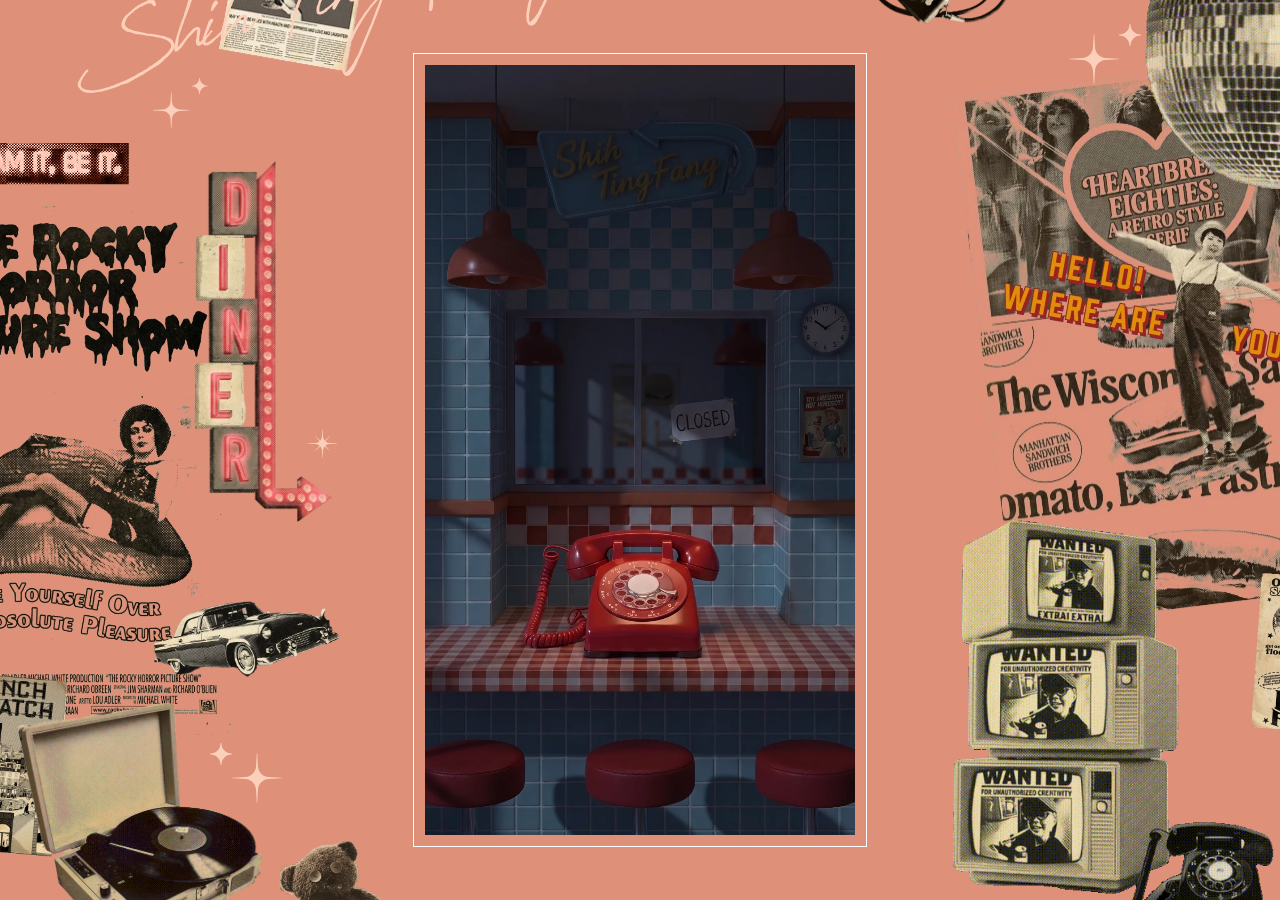
<file: works.html>
<!DOCTYPE html>
<html lang="ja">
<head>
<meta charset="UTF-8">
<script>if (window.top === window) location.replace("./" + location.search + "#works"); /* 単独で開かれたら音楽の枠(index.html)の中で開き直す */</script>
<meta name="viewport" content="width=device-width, initial-scale=1.0, maximum-scale=1.0, user-scalable=no">
<title>Works (2022~) | Shih TingFang 施婷方 | Portfolio</title>
<link rel="icon" type="image/png" href="assets/img/favicon.png?v=1">
<link rel="apple-touch-icon" href="assets/img/apple-touch-icon.png?v=1">
<link rel="preconnect" href="https://fonts.googleapis.com">
<link rel="preconnect" href="https://fonts.gstatic.com" crossorigin>
<link href="https://fonts.googleapis.com/css2?family=Bentham&family=Zen+Kaku+Gothic+New:wght@500;900&family=Shippori+Mincho+B1:wght@800&display=swap" rel="stylesheet">
<link rel="stylesheet" href="pc-deco.css?v=46">
<style>
  :root { --diner-bg: #DF9079; --paper: #F5E9CA; }

  * { box-sizing: border-box; -webkit-tap-highlight-color: transparent; }

  html, body {
    margin: 0;
    padding: 0;
    background: var(--diner-bg);
    font-family: "Bentham", serif;
  }

  body {
    display: flex;
    justify-content: center;
    align-items: center;
    min-height: 100vh;
    min-height: 100dvh;
    overflow: hidden;
  }

  /* topページのドア画像と同じサイズ・位置の枠(中に「準備中」の店内) */
  .works-frame {
    position: relative;
    width: min(100vw, 430px);
    aspect-ratio: 768 / 1376;
    max-height: 100dvh;
    overflow: hidden;
    cursor: pointer; /* シーン全体をタップでトップへ戻れる(ボタンは非表示) */
  }

  .works-img {
    display: block;
    width: 100%;
    height: 100%;
    object-fit: cover;
  }

  /* 切替時の「溶ける」登場エフェクト: 歪ませたシーンがドロッと固まっていく。
     演出中だけ canvas(WebGL)に歪ませた画像を描く。準備ができるまでは薄くして待つ */
  .works-frame.melt-wait { opacity: 0.15; }
  .works-gl {
    position: absolute;
    inset: 0;
    width: 100%;
    height: 100%;
    display: none;
  }
  .works-frame.melting .works-gl { display: block; }
  .works-frame.melting .works-img { visibility: hidden; }

  @media (prefers-reduced-motion: reduce) {
    .works-frame.melt-wait { opacity: 1; }
    .works-scene { transition: none; }
  }

  /* ---------- 回転ダイヤル電話(パスワード入力) ----------
     写真の上に、穴を消した写真の盤(dial-bed)→ 穴の奥の影(dial-shadow、回る)→ 穴の縁(dial-rim、回る)
     → 穴の奥の壁(dial-wall)→ 固定の紙と指止め(dial-top)を重ねる。
     回る部分は works-dial.js が canvas に描く(ブラウザによる見え方の違いをなくすため)。
     位置は写真(1116×2000)に対する割合 */
  /* 電話をタップするとシーン全体がダイヤルを中心に拡大する */
  .works-scene { /* 写真と同じ縦横比の箱。枠が縦に短いとき(スマホで画面の高さが足りないとき)は
                   上下を均等に切る(object-fit: cover と同じ)。ダイヤルの部品は写真に対する割合で置くので、ずれない */
    position: absolute;
    left: 0;
    top: 50%;
    width: 100%;
    aspect-ratio: 768 / 1376;
    margin-top: -89.583%; /* 高さの半分(幅 × 1376/768 ÷ 2) */
    transform-origin: 50% 67.6%;
    transition: transform 0.45s cubic-bezier(0.22, 1, 0.36, 1);
  }
  .works-frame.phone-zoom .works-scene { transform: scale(2.4); }
  .phone-tap { /* 電話全体。拡大前はここのタップで拡大する */
    position: absolute;
    left: 32%;
    top: 60%;
    width: 37%;
    height: 17.5%;
    pointer-events: auto;
    cursor: zoom-in;
  }
  .works-frame.phone-zoom { cursor: zoom-out; }
  .works-frame.phone-zoom .phone-tap { cursor: inherit; }
  .works-frame:not(.phone-zoom) .dial-hit { pointer-events: none; }
  .dial-layer { position: absolute; inset: 0; pointer-events: none; }
  .works-frame.melt-wait .dial-layer,
  .works-frame.melting .dial-layer { visibility: hidden; }
  .works-frame.melt-wait .phone-tap,
  .works-frame.melting .phone-tap { visibility: visible; } /* 登場のエフェクト中でも電話はタップできる */
  .dial-box {
    position: absolute;
    left: 43.548%;
    top: 67.75%;
    width: 14.337%;
    aspect-ratio: 1;
    transform: translateY(-50%);
  }
  .dial-canvas { /* 回る部分(影・穴の縁・穴の奥の壁)は works-dial.js が描く */
    position: absolute;
    inset: 0;
    width: 100%;
    height: 100%;
  }
  .dial-bed {
    position: absolute;
    left: 42.115%;
    top: 64.5%;
    width: 17.204%;
    height: 6.5%;
  }
  .dial-top {
    position: absolute;
    left: 37.63%;
    top: 63%;
    width: 26.88%;
    height: 12%;
  }
  .dial-dots { /* 中央の紙に、入力した桁数を表示 */
    position: absolute;
    left: 50.78%;
    top: 67.41%;
    transform: translate(-50%, -50%);
    display: grid;
    grid-template-columns: repeat(4, 3px); /* 2行に並べる */
    gap: 1px;
    opacity: 0; /* 電話を拡大してから出す */
    transition: opacity 0.3s ease 0.2s;
  }
  .works-frame.phone-zoom .dial-dots { opacity: 1; }
  .dial-dots i {
    display: block;
    width: 3px;
    height: 3px;
    border-radius: 50%;
    background: rgba(90, 25, 15, 0.22);
  }
  .dial-dots i.on { background: #8c1d14; }
  .dial-hit { /* 指で触れる範囲 */
    position: absolute;
    left: 37%;
    top: 61.5%;
    width: 27%;
    height: 12.5%;
    pointer-events: auto;
    touch-action: none;
    cursor: grab;
    -webkit-user-select: none;
    user-select: none;
  }
  .works-frame.dial-grabbing .dial-hit { cursor: grabbing; }
  /* 正解すると店内(Works 2022~)に切り替わる。画像は暗号化された中身(#worksSecret)に入っている */
  #worksSecret { display: none; }
  .works-frame.opened .dial-layer { display: none; }
  .works-frame.opened .works-scene { transform: none; transition: none; }
  /* 店内では、画像も私書箱の部品も、写真(1116×2000)と同じ縦横比の箱に上から合わせて置く。
     枠と写真の縦横比がわずかに違うので、object-fit の中央合わせのままだと部品と1pxほどずれる */
  .works-frame.opened .works-img { object-position: 50% 0; }
  .works-frame.opened { cursor: default; } /* 店内ではトップへ戻らない */

  /* 店内の、鍵の掛かった私書箱。タップで鍵が回り、扉が手前へ開いて、開いたデザイン(node 365-240)の形で止まる。
     回るのはオレンジの縁取りの内側の板だけ(縁取りは棚のもの)。板は写真のカメラから見た 3D の回転で JS が動かし(射影変換)、
     開き切ると開いたデザインの扉とぴったり重なる。
     90度までは閉じた扉の表(鍵と札つき)、そこからは開いたデザインの扉(裏・札つき)を同じ四隅に貼る。
     画像はすべて暗号化された中身に入っている。位置は下の LOCKERS */
  .locker-layer { position: absolute; left: 0; top: 0; width: 100%; aspect-ratio: 1116 / 2000; display: none; }
  .locker-clean { position: absolute; left: 0; top: 0; width: 100%; height: 100%; pointer-events: none; }
  .locker-layer { container-type: inline-size; } /* メニューの文字を店内の画像の幅に合わせて縮める(cqw) */
  /* カウンターのサービスベル。押すとつまみが沈んで光り、「チーン」と鳴って、トップへ戻るメニューが出る(Figma node 380-196) */
  .service-bell {
    position: absolute;
    padding: 0;
    border: 0;
    background: none;
    cursor: pointer;
    -webkit-tap-highlight-color: transparent;
  }
  .service-bell:focus-visible { outline: 2px solid #fff6dc; outline-offset: 2px; }
  .bell-menu {
    position: absolute;
    inset: 0;
    z-index: 5;
    background: rgba(223, 144, 121, 0.25);
    opacity: 0;
    visibility: hidden;
    transition: opacity 0.3s ease, visibility 0s linear 0.3s;
    cursor: default;
  }
  .bell-menu.show { opacity: 1; visibility: visible; transition: opacity 0.3s ease; }
  .bell-menu-link { /* Figma: Bentham 28px 白、左 97px・上 384px(画像 402×720 の中) */
    position: absolute;
    left: 24.13%;
    top: 53.33%;
    font-family: "Bentham", serif;
    font-size: 6.965cqw;
    line-height: 1;
    color: #fff;
    text-shadow: 0 0 0.995cqw rgba(148, 43, 13, 0.5);
    text-decoration: none;
    white-space: nowrap;
  }
  .bell-menu.show .bell-menu-link { animation: bell-menu-in 0.35s ease-out; }
  @keyframes bell-menu-in { from { transform: translateY(0.8cqw); } to { transform: none; } }
  .works-frame.opened .locker-layer { display: block; }
  .works-frame.melt-wait .locker-layer,
  .works-frame.melting .locker-layer { visibility: hidden; }
  .locker {
    position: absolute;
    padding: 0;
    border: 0;
    background: none;
    cursor: pointer;
    -webkit-user-select: none;
    user-select: none;
  }
  .locker.open, .locker.moving { z-index: 1; }
  /* 閉じて止まっている間は部品を出さず、店内の画像そのものを見せる(部品とのわずかなずれが見えないように) */
  .locker:not(.open):not(.moving) .locker-px { visibility: hidden; }
  .locker:focus-visible { outline: 2px solid #fff6dc; outline-offset: 2px; }
  .locker span, .locker img { position: absolute; display: block; }
  .locker img { width: 100%; height: 100%; pointer-events: none; }
  .locker-px { left: 0; top: 0; transform-origin: 0 0; } /* 中身は写真の px で置き、箱の大きさに合わせて縮める */
  .locker-front, .locker-back { left: 0; top: 0; transform-origin: 0 0; pointer-events: none; }
  .locker-back { visibility: hidden; }
  .locker-under, .locker-wallshadow, .locker-hang { visibility: hidden; pointer-events: none; }
  .locker.open .locker-back { pointer-events: auto; } /* 開いた扉をタップしても閉じる */
  .locker-edge { /* 扉の厚み(開く側の縁)。真横を向くほど太く見える */
    left: 0;
    top: 0;
    width: 10px;
    height: 100px;
    transform-origin: 0 0;
    background: linear-gradient(90deg, #d8c4a6, #efe2cc 45%, #cdb594);
    box-shadow: inset 0 0 0 0.5px rgba(150, 105, 70, 0.4);
    visibility: hidden;
    pointer-events: none;
  }
  .locker-panel { inset: 0; }
  .locker .locker-label { /* 名札の番号。扉と一緒に回る(閉じて止まっている間はキャンバスに描く) */
    width: 0;
    height: 0;
    font: 400 19.43px Bentham, serif;
    color: #bf603c;
    line-height: 0;
    white-space: nowrap;
    display: flex;
    align-items: center;
    justify-content: center;
    pointer-events: none;
  }
  .locker-key { transition: transform 0.24s ease-in-out; }
  .locker-tag, .locker-tag > span { inset: 0; }
  .locker.jolt .locker-tag { animation: tag-jolt 0.9s ease-out; }               /* 鍵を回したとき、輪がねじれて札がくるっと揺れる */
  .locker.swing-open .locker-tag > span { animation: tag-open 0.3s linear forwards; }   /* 扉が動き出すと遅れて浮く */
  .locker.swing-close .locker-tag > span { animation: tag-close 1.1s linear; }  /* 閉じる勢いで浮いて、当たって跳ねる */
  @keyframes tag-jolt {
    0% { transform: rotate(0); }
    20% { transform: rotate(-11deg); }
    45% { transform: rotate(7deg); }
    70% { transform: rotate(-3deg); }
    100% { transform: rotate(0); }
  }
  /* 札が扉から浮く動き(手前へ傾く)は、縦に縮めて表す */
  @keyframes tag-open {
    0% { transform: rotate(0) scaleY(1); }
    40% { transform: rotate(6deg) scaleY(0.86); }
    100% { transform: rotate(10deg) scaleY(0.78); }
  }
  @keyframes tag-close {
    0% { transform: rotate(8deg) scaleY(0.8); animation-timing-function: ease-in; }
    45% { transform: rotate(-3deg) scaleY(1); animation-timing-function: ease-out; }
    60% { transform: rotate(3deg) scaleY(0.88); animation-timing-function: ease-in; }
    75% { transform: rotate(-1.5deg) scaleY(1); animation-timing-function: ease-out; }
    87% { transform: rotate(1deg) scaleY(0.96); }
    100% { transform: rotate(0) scaleY(1); }
  }
  @media (prefers-reduced-motion: reduce) {
    .locker-key { transition: none !important; }
    .locker .locker-tag, .locker .locker-tag > span { animation: none !important; }
  }
  /* ---------- ケーススタディ(Figma node 394-344) ----------
     開いた私書箱の中をタップすると、店内の枠に重なって開く。中身(文章)は暗号化された中身に入っている。
     デザインの幅 402px のまま組み、JS が枠の幅に合わせて zoom で拡大・縮小する */
  .case-overlay { /* About と同じく、店内の枠(.works-frame)と同じ大きさ・位置の枠の中でスクロールする */
    position: fixed;
    top: 50%;
    left: 50%;
    width: min(100vw, 430px);
    /* 高さは店内の枠と同じ(幅 × 1376/768、画面の高さまで)。aspect-ratio だと Safari では
       中身の長さに引っぱられて画面いっぱいに伸びるので、計算して指定する */
    height: min(100vh, min(100vw, 430px) * 1376 / 768);
    height: min(100dvh, min(100vw, 430px) * 1376 / 768);
    transform: translate(-50%, -50%);
    z-index: 20;
    overflow-x: hidden;
    overflow-y: auto;
    overscroll-behavior: contain;
    -webkit-overflow-scrolling: touch;
    /* 地の色はケースの色(上の帯の線は、固定したタブの帯の ::before がふさぐ) */
    background-color: var(--overlay-bg, #f2eee3);
    transition: background-color 0.3s ease; /* タブで切り替えたとき、地の色をなめらかに変える */
    color: #000;
    visibility: hidden;
    scrollbar-width: none;
  }
  .case-overlay::-webkit-scrollbar { display: none; }
  .case-overlay:focus { outline: none; } /* 開いたときにキーボード操作のためフォーカスを移すが、枠線は出さない */
  .case-overlay.show { visibility: visible; }
  /* ケースが開ききったら、後ろの店内(枠)を隠す。枠とケースの端が少しでもずれると、
     店内の明るい天井が細い線に見えるため。後ろは背景と同じオレンジになる */
  .works-frame.case-covered { visibility: hidden; }
  /* 開く・閉じるとき: まず「そのケースの色の紙」だけが私書箱から枠いっぱいに広がり(JS が clip-path を動かす)、
     広がりきってからタブと本文が出る。閉じるときは逆に、本文とタブが消えてから紙が私書箱へ戻る */
  .case-overlay.is-paper .case { opacity: 0; }
  /* 開く・閉じるときに飛ぶ手紙。店内の枠と同じ大きさで、JS(Web Animations)が私書箱 ⇄ 枠いっぱいへ動かす。
     手紙は三つ折りの紙(.case-sheet-panel)で、上下のパネルが立体的に折れる */
  .case-sheet {
    position: fixed;
    z-index: 21;
    pointer-events: none;
    /* 飛んでいない間は display: none で立体の層ごと片づける(Mac の Safari で、残った層のせいで
       ページ全体が描かれなくなることがあったため。will-change も付けない) */
    display: none;
    perspective: 1600px; /* 折り返しのパネルを立体的に見せる */
    filter: drop-shadow(0 12px 16px rgba(80, 30, 15, 0.28));
  }
  .case-sheet.show { display: block; }
  /* 三つ折りの手紙: 真ん中のパネルに、上と下のパネルが折り目(蝶番)で折り重なる。
     下を先に折り上げ、上をその上にかぶせる(本物の手紙と同じ)。折れている面は、傾くほど影が濃くなる */
  .case-sheet-panel {
    position: absolute;
    left: 0;
    right: 0;
    height: 33.4%;
    background: var(--sheet-bg, #f2eee3);
    overflow: hidden;
    backface-visibility: visible;
    -webkit-backface-visibility: visible;
  }
  /* 手紙の内側には、ケースのページの中身が刷ってある(開くときはまだ現像前のうすい状態)。
     外側(折りたたんだときに見える面)は無地。上下のパネルは、真横を過ぎて内側が見える間だけ中身を出す */
  /* 刷る範囲はパネルの大きさだけ(ページ全体を写すと、Safari で大きすぎる層になり画面が真っ白になることがある) */
  .case-sheet-print { position: absolute; inset: 0; overflow: hidden; pointer-events: none; }
  .case-sheet-print .case { background: transparent; }
  .case-sheet-print .case-tabs { visibility: hidden; }
  .case-sheet-print.undeveloped { opacity: 0.45; filter: brightness(1.9) contrast(0.35) sepia(0.5) blur(4px); }
  .case-sheet-panel.mid { top: 33.3%; }
  .case-sheet-panel.bot { top: 66.6%; transform-origin: 50% 0; }
  .case-sheet-panel.top { top: 0; transform-origin: 50% 100%; }
  .case-sheet-shade { position: absolute; inset: 0; background: #5a3020; opacity: 0; }
  /* 折り目: 細い線(1〜2px)と、ほんの少しの光。開ききるときに消える */
  .case-sheet-crease {
    position: absolute;
    inset: 0;
    background:
      linear-gradient(rgba(90, 50, 30, 0.2), rgba(90, 50, 30, 0) 1.5px, rgba(255, 255, 255, 0.35) 1.5px, rgba(255, 255, 255, 0) 3px),
      linear-gradient(to top, rgba(90, 50, 30, 0.2), rgba(90, 50, 30, 0) 1.5px, rgba(255, 255, 255, 0.35) 1.5px, rgba(255, 255, 255, 0) 3px);
  }
  .case-overlay.is-closing .case { transition: opacity 0.16s ease; } /* 閉じるときだけ、本文とタブをすっと消す */
  /* ページが出るとき: 帯が出て、タブが #01 から順に上からピョコッと落ちてきて、
     ファーストビュー(タイトルまわりと Product・Timeline)は About の写真と同じ「現像」のように浮かび上がる */
  .case-overlay.is-entering .case { background: transparent; }
  .case-overlay.is-entering .case-tabs { animation: case-fade 0.25s ease-out both; }
  .case-overlay.is-entering .case-tab { animation: tab-pop 0.5s cubic-bezier(0.3, 1.7, 0.5, 1) both; }
  .case-overlay.is-entering .case-tab[data-tab="01"] { animation-delay: 0.05s; }
  .case-overlay.is-entering .case-tab[data-tab="02"] { animation-delay: 0.11s; }
  .case-overlay.is-entering .case-tab[data-tab="03"] { animation-delay: 0.17s; }
  .case-overlay.is-entering .case-tab[data-tab="04"] { animation-delay: 0.23s; }
  .case-overlay.is-entering .case-tab[data-tab="05"] { animation-delay: 0.29s; }
  .case-overlay.is-entering .case-top { animation: case-develop 2s ease 0.25s both; }
  .case-overlay.is-entering .case-content > .case-meta { animation: case-develop 2s ease 0.55s both; }
  .case-overlay.is-entering .case-list,
  .case-overlay.is-entering .case-back { animation: case-fade 0.6s ease 1.2s both; } /* ファーストビューより下(スクロールで見える) */
  @keyframes tab-pop { from { transform: translateY(-120%); } to { transform: none; } } /* 上から落ちてきて弾む */
  @keyframes case-develop { /* About の写真の「現像」と同じ: 白っぽくぼやけたセピアから、くっきりした色へ */
    from { opacity: 0.45; filter: brightness(1.9) contrast(0.35) sepia(0.5) blur(4px); } /* 手紙の内側に刷ってあった、うすい状態から */
    to { opacity: 1; filter: none; }
  }
  .case-overlay.is-switching .case-content,
  .case-overlay.is-switching .case-back { animation: case-in 0.42s cubic-bezier(0.2, 0.8, 0.2, 1) both; } /* 切り替えのときタブは動かさない */
  /* タブで切り替えるとき: 今の本文がすっと消え、地の色が変わり、新しい本文が出る(タブはそのまま) */
  .case-overlay.is-leaving .case-content,
  .case-overlay.is-leaving .case-back { opacity: 0; transition: opacity 0.14s ease; }
  @keyframes case-fade { from { opacity: 0; } to { opacity: 1; } }
  @keyframes case-in { from { opacity: 0; transform: translateY(12px); } to { opacity: 1; transform: none; } }
  .case {
    --case-serif: Palatino, "Palatino Linotype", "Book Antiqua", "URW Palladio L", P052, serif;
    --case-mincho: "Shippori Mincho B1", "Hiragino Mincho ProN", "Yu Mincho", serif;
    /* 本文のゴシック。Figma の TB新聞ゴシック(モリサワ・Web では使えない)の代わりに Zen Kaku Gothic New */
    --case-gothic: "Zen Kaku Gothic New", "Hiragino Kaku Gothic ProN", "Hiragino Sans", "Yu Gothic", sans-serif;
    display: none;
    width: 402px;
    flex-direction: column;
    gap: 120px;
    padding-bottom: 120px;
    /* 一番上の帯の部分はオレンジ。拡大表示で地のクリーム色が帯の上に 1px はみ出して線に見えないように */
    background: linear-gradient(#df9079 32px, transparent 32px); /* 地の色は枠(.case-overlay)の色。切り替えで色をなめらかに変えるため */
    font-family: var(--case-gothic);
    font-size: 13px;
    line-height: 23px; /* Figma の 1.8 は px に丸められて 23px */
    word-break: break-word;
    cursor: auto;
  }
  .case.show { display: flex; }
  /* ケースごとの地の色(タブの色と同じ) */
  .case { --case-bg: #f2eee3; }
  .case[data-case="02"] { --case-bg: #d6e7f7; }
  .case[data-case="03"] { --case-bg: #ecd1cd; }
  .case[data-case="04"] { --case-bg: #d9e9de; }
  .case[data-case="05"] { --case-bg: #eae1a7; }
  .case h1, .case h2, .case h3, .case p, .case ul, .case dl, .case dd, .case dt { margin: 0; padding: 0; font-weight: inherit; font-size: inherit; }
  .case-tabs { /* タブは帯の下にそろえる(上に 8px の余白)。スクロールしても上に固定 */
    position: -webkit-sticky;
    position: sticky;
    top: 0;
    z-index: 2;
    height: 32px;
    background: #df9079;
  }
  /* 帯の上にもオレンジを少しはみ出させる。Safari ではスクロール中、固定した帯が 1px 下にずれて、
     その上の 1 列に後ろの本文(クリーム色)が細い線になって見えるため */
  .case-tabs::before {
    content: "";
    position: absolute;
    left: 0;
    right: 0;
    bottom: 100%;
    height: 6px;
    background: #df9079;
  }
  .case-tab { /* 下へ 1px はみ出させて、拡大・縮小したときにタブと本文の間に帯の色が線になって見えないようにする */
    position: absolute;
    bottom: -1px;
    width: 86px;
    height: 25px;
    padding-top: 3px;
    margin: 0;
    border: 0;
    border-radius: 0;
    background: center / 100% 100% no-repeat;
    color: #000;
    font: 400 16px/1 "Bentham", serif;
    text-align: center;
    cursor: pointer;
    -webkit-appearance: none;
    appearance: none;
  }
  .case-tab[disabled] { cursor: default; }
  .case-tab.is-current { cursor: default; z-index: 10; } /* 開いているケースのタブが一番手前(ほかは近い順に重なる。JS) */
  .case-tab:focus-visible { outline: 2px solid #000; outline-offset: -4px; }
  .case-tab[data-tab="01"] { left: 0; background-image: url(assets/img/case-tab-01.svg?v=2); }
  .case-tab[data-tab="02"] { left: 79px; background-image: url(assets/img/case-tab-02.svg?v=2); }
  .case-tab[data-tab="03"] { left: 158px; background-image: url(assets/img/case-tab-03.svg?v=2); }
  .case-tab[data-tab="04"] { left: 237px; background-image: url(assets/img/case-tab-04.svg?v=2); }
  .case-tab[data-tab="05"] { left: 316px; background-image: url(assets/img/case-tab-05.svg?v=2); }
  .case-content { display: flex; flex-direction: column; gap: 120px; padding: 0 32px; }
  .case-top { display: flex; flex-direction: column; align-items: center; gap: 32px; }
  .case-title { display: flex; flex-direction: column; align-items: center; gap: 72px; font-family: var(--case-serif); font-weight: 700; line-height: 1; }
  .case-no { font-size: 13px; }
  .case .case-title h1 { font-size: 64px; font-weight: 700; text-align: center; }
  .case-sub, .case-back { display: flex; flex-direction: column; align-items: center; gap: 16px; }
  .case-line { width: 0; height: 64px; border-left: 1px solid #000; }
  .case-sub p { font: 800 13px/1 var(--case-mincho); text-align: center; }
  .case-sub p.case-sub-multi { line-height: 23.4px; } /* 2 行のときは 1.8 */
  .case-meta { display: flex; flex-direction: column; gap: 24px; }
  .case-meta > div { display: flex; flex-direction: column; gap: 12px; padding-top: 28px; border-top: 1px solid #000; }
  .case-meta > div:first-child { gap: 16px; }
  .case-meta dt { font: 700 11px/1 var(--case-serif); }
  .case-meta dd { font: 800 16px/1.7 var(--case-mincho); }
  .case-meta dd small { font-size: 11px; }
  .case-meta dd small.case-meta-line { display: block; line-height: 17px; }
  .case-meta dd.case-meta-en { font: 700 24px/1 var(--case-serif); }
  .case-meta a { color: inherit; text-decoration: underline; text-underline-position: from-font; }
  .case-list { display: flex; flex-direction: column; gap: 72px; }
  /* CASE 05: 担当外の仕事を番号つきで並べる(番号の下に Product / Theme / Press Release) */
  .case-list.case-proj-list { gap: 120px; }
  .case-proj { display: flex; flex-direction: column; gap: 8px; }
  .case .case-proj-no { font: italic 700 24px/1 var(--case-serif); } /* .case p のリセット(大きさ・太さを親から受け継ぐ)より強くする */
  .case-meta dd .case-meta-ja { font-family: var(--case-mincho); font-weight: 700; }
  .case-table-title {
    display: flex;
    align-items: center;
    justify-content: space-between;
    padding: 24px 16px;
    border: 1px solid #000;
    line-height: 1;
    white-space: nowrap;
  }
  .case .case-table-title h2 { font: 700 24px/1 var(--case-serif); }
  .case-table-title p { font: 800 13px/1 var(--case-mincho); }
  .case-text { padding: 40px 16px; border: 1px solid #000; border-top: 0; font-weight: 500; }
  .case-text strong { font-weight: 900; } /* TB新聞見出ゴシック ExBold の代わり */
  .case-text ul { list-style: disc; padding-left: 19.5px; }
  .case-text .case-gap { margin-top: 23px; }
  .case-text .case-gap2 { margin-top: 46px; } /* 空行2つぶん */
  .case-step { display: flex; flex-direction: column; align-items: center; gap: 16px; }
  .case .case-step h3 {
    padding-bottom: 8px;
    border-bottom: 1px solid #000;
    font: 800 16px/28.5px var(--case-mincho);
    text-align: center;
    white-space: nowrap;
  }
  /* 見出しが長いとき: 下線を枠いっぱいに伸ばし、折り返しも許す(CASE 03 の 01.) */
  .case .case-step h3.case-step-wide { align-self: stretch; white-space: normal; }
  .case-step h3 span { display: block; font-family: var(--case-serif); font-weight: 700; }
  .case-step > p, .case-step > ul { align-self: stretch; }
  /* 本文が複数の段落に分かれているとき: 段落の間は空行ひとつ(23px)。flex の gap(16px)と二重にしない */
  .case-text.case-step > .case-gap { margin-top: 7px; }
  .case-back-btn {
    padding: 0;
    border: 0;
    background: none;
    color: #000;
    font: 700 28px/1 var(--case-serif);
    white-space: nowrap;
    cursor: pointer;
  }
  .case-back-btn:focus-visible, .case-meta a:focus-visible { outline: 2px solid #000; outline-offset: 4px; }
  @media (prefers-reduced-motion: reduce) {
    .case-overlay, .case-overlay .case { transition: none; }
    .case-overlay.is-entering .case-tabs, .case-overlay.is-entering .case-tab, .case-overlay.is-entering .case-top,
    .case-overlay.is-entering .case-meta, .case-overlay.is-entering .case-list, .case-overlay.is-entering .case-back,
    .case-overlay.is-switching .case-content, .case-overlay.is-switching .case-back { animation: none; }
  }
  .dial-status {
    position: absolute;
    width: 1px;
    height: 1px;
    overflow: hidden;
    clip-path: inset(50%);
  }
</style>
</head>
<body>

<div class="works-frame melt-wait" id="worksFrame" role="link" tabindex="0" aria-label="トップへ戻る">
  <div class="works-scene">
  <img class="works-img" src="assets/img/works-closed.webp?v=12" alt="Shih TingFang Diner — Works (2022~) 赤いダイヤル電話">
  <div class="dial-layer">
    <div class="phone-tap" id="phoneTap"></div>
    <img class="dial-bed" src="assets/img/dial-bed.webp?v=4" alt="" draggable="false">
    <div class="dial-box" id="dialBox">
      <canvas class="dial-canvas" id="dialCanvas"></canvas>
    </div>
    <img class="dial-top" src="assets/img/dial-top.webp?v=2" alt="" draggable="false">
    <div class="dial-dots" id="dialDots" aria-hidden="true"></div>
    <div class="dial-hit" id="dialHit" role="application" aria-label="番号を回して入力するダイヤル。キーボードの数字でも入力できます"></div>
    <div class="dial-status" id="dialStatus" aria-live="polite"></div>
  </div>
  </div>
  <div id="worksSecret"></div>
</div>

<!-- PC幅のみの装飾は pc-deco.js が注入する(index/about/works共通) -->
<script src="pc-deco.js?v=28"></script>

<script>
(function () {
  var frame = document.getElementById("worksFrame");

  // 登場時に「溶ける」エフェクトを再生する。歪みはGPU(WebGL)で描くので
  // 画面が大きくても軽い。画像のデコード後、実際に描画が始まってから1本の時計で動かす
  var DUR = 1400;
  var MAX_SCALE = 190; // 歪みの強さ(px)
  var reduceMotion = window.matchMedia("(prefers-reduced-motion: reduce)").matches;
  var img = frame.querySelector(".works-img");
  var melt = null; // WebGLが使えないときは null(ふわっと表示するだけ)
  var run = 0;

  var FRAG = [
    "precision highp float;",
    "uniform sampler2D tex;",
    "uniform vec2 size;",  // 枠の大きさ(px)
    "uniform vec2 freq;",  // ノイズの細かさ
    "uniform float scale;",
    "varying vec2 uv;",
    "float hash(vec2 p) { return fract(sin(dot(p, vec2(127.1, 311.7))) * 43758.5453); }",
    "float noise(vec2 p) {",
    "  vec2 i = floor(p), f = fract(p);",
    "  f = f * f * (3.0 - 2.0 * f);",
    "  return mix(mix(hash(i), hash(i + vec2(1.0, 0.0)), f.x),",
    "             mix(hash(i + vec2(0.0, 1.0)), hash(i + vec2(1.0, 1.0)), f.x), f.y);",
    "}",
    "float fbm(vec2 p) { return noise(p) * 0.65 + noise(p * 2.0 + 17.0) * 0.35; }",
    "void main() {",
    "  vec2 p = uv * size * freq;",
    "  vec2 d = vec2(fbm(p + vec2(3.1, 7.7)), fbm(p + vec2(11.3, 2.9))) - 0.5;",
    "  vec2 q = uv + d * scale / size;",
    "  if (q.x < 0.0 || q.x > 1.0 || q.y < 0.0 || q.y > 1.0) discard;", // 外側は背景が見える
    "  gl_FragColor = texture2D(tex, q);",
    "}"
  ].join("\n");
  var VERT = [
    "attribute vec2 pos;",
    "varying vec2 uv;",
    "void main() {",
    "  uv = vec2(pos.x * 0.5 + 0.5, 0.5 - pos.y * 0.5);",
    "  gl_Position = vec4(pos, 0.0, 1.0);",
    "}"
  ].join("\n");

  function initMelt() {
    var canvas = document.createElement("canvas");
    canvas.className = "works-gl";
    canvas.setAttribute("aria-hidden", "true");
    var gl = canvas.getContext("webgl", { antialias: false });
    if (!gl) return null;
    function shader(type, src) {
      var sh = gl.createShader(type);
      gl.shaderSource(sh, src);
      gl.compileShader(sh);
      return gl.getShaderParameter(sh, gl.COMPILE_STATUS) ? sh : null;
    }
    var vs = shader(gl.VERTEX_SHADER, VERT), fs = shader(gl.FRAGMENT_SHADER, FRAG);
    if (!vs || !fs) return null;
    var prog = gl.createProgram();
    gl.attachShader(prog, vs);
    gl.attachShader(prog, fs);
    gl.linkProgram(prog);
    if (!gl.getProgramParameter(prog, gl.LINK_STATUS)) return null;
    gl.useProgram(prog);
    gl.bindBuffer(gl.ARRAY_BUFFER, gl.createBuffer());
    gl.bufferData(gl.ARRAY_BUFFER, new Float32Array([-1, -1, 1, -1, -1, 1, 1, 1]), gl.STATIC_DRAW);
    var loc = gl.getAttribLocation(prog, "pos");
    gl.enableVertexAttribArray(loc);
    gl.vertexAttribPointer(loc, 2, gl.FLOAT, false, 0, 0);
    gl.bindTexture(gl.TEXTURE_2D, gl.createTexture());
    gl.texParameteri(gl.TEXTURE_2D, gl.TEXTURE_WRAP_S, gl.CLAMP_TO_EDGE);
    gl.texParameteri(gl.TEXTURE_2D, gl.TEXTURE_WRAP_T, gl.CLAMP_TO_EDGE);
    gl.texParameteri(gl.TEXTURE_2D, gl.TEXTURE_MIN_FILTER, gl.LINEAR);
    gl.texParameteri(gl.TEXTURE_2D, gl.TEXTURE_MAG_FILTER, gl.LINEAR);
    gl.texImage2D(gl.TEXTURE_2D, 0, gl.RGBA, gl.RGBA, gl.UNSIGNED_BYTE, img);
    frame.appendChild(canvas);
    return {
      gl: gl,
      canvas: canvas,
      size: gl.getUniformLocation(prog, "size"),
      freq: gl.getUniformLocation(prog, "freq"),
      scale: gl.getUniformLocation(prog, "scale")
    };
  }

  function applyMelt(p) {
    var e = 1 - Math.pow(1 - p, 4); // 終盤で急速に収束
    frame.style.opacity = p < 0.35 ? (0.15 + 0.85 * (p / 0.35)).toFixed(3) : "";
    if (!melt) return;
    var gl = melt.gl, w = frame.clientWidth, h = frame.clientHeight;
    var dpr = Math.min(window.devicePixelRatio || 1, 2);
    melt.canvas.width = Math.round(w * dpr);
    melt.canvas.height = Math.round(h * dpr);
    gl.viewport(0, 0, melt.canvas.width, melt.canvas.height);
    gl.uniform2f(melt.size, w, h);
    gl.uniform2f(melt.freq, 0.009, 0.03 - 0.024 * e);
    gl.uniform1f(melt.scale, MAX_SCALE * (1 - e));
    gl.clearColor(0, 0, 0, 0);
    gl.clear(gl.COLOR_BUFFER_BIT);
    gl.drawArrays(gl.TRIANGLE_STRIP, 0, 4);
  }

  var skipMelt = false; // 登場のエフェクトが始まる前に電話がタップされたら、エフェクトはしない
  function startMelt() {
    if (skipMelt) return;
    var id = ++run, elapsed = 0, last = null;
    if (melt === null) {
      try { melt = initMelt(); } catch (err) { melt = null; }
    } else if (melt) { // 画像が差し替わっていることがあるので読み込み直す
      melt.gl.texImage2D(melt.gl.TEXTURE_2D, 0, melt.gl.RGBA, melt.gl.RGBA, melt.gl.UNSIGNED_BYTE, img);
    }
    applyMelt(0);
    frame.classList.remove("melt-wait");
    if (melt) frame.classList.add("melting");
    function step(now) {
      if (id !== run) return;
      // 1コマで進むのは最大100ms。読み込みで止まっても飛ばず、重い環境でも必ず最後まで進む
      if (last !== null) elapsed += Math.min(now - last, 100);
      last = now;
      var p = Math.min(1, elapsed / DUR);
      applyMelt(p);
      if (p < 1) requestAnimationFrame(step);
      else frame.classList.remove("melting");
    }
    requestAnimationFrame(function () { requestAnimationFrame(step); });
  }
  function finishMelt() { // エフェクトの途中で電話をタップしたら、すぐに終えて拡大する
    run++;
    skipMelt = true;
    frame.classList.remove("melt-wait", "melting");
    frame.style.opacity = "";
  }

  function whenReady() {
    if (reduceMotion) { frame.classList.remove("melt-wait"); return; }
    if (img.decode) { img.decode().then(startMelt, startMelt); }
    else if (img.complete) { startMelt(); }
    else {
      img.addEventListener("load", startMelt, { once: true });
      img.addEventListener("error", startMelt, { once: true });
    }
  }
  whenReady();

  // ブラウザの「戻る」で保存状態から復元されたときも再生する
  window.addEventListener("pageshow", function (e) {
    if (e.persisted && !reduceMotion) { skipMelt = false; startMelt(); }
  });

  // 番号が正解すると(works-dial.js)、復号した店内の画像に差し替えて同じエフェクトで切り替える
  frame.addEventListener("works-unlocked", function () {
    var open = document.querySelector("#worksSecret .works-open-img");
    if (!open) return;
    img.alt = open.alt;
    img.src = open.src;
    document.title = "Works (2022~) | Shih TingFang 施婷方 | Portfolio";
    buildLockers();
    function show() {
      frame.classList.remove("phone-zoom");
      frame.classList.add("opened");
      frame.removeAttribute("role"); frame.removeAttribute("aria-label"); // 店内ではトップへ戻るリンクではない
      if (reduceMotion) return;
      frame.classList.add("melt-wait");
      skipMelt = false;
      startMelt();
    }
    (img.decode ? img.decode() : Promise.resolve()).then(show, show);
  });

  // 鍵(札)の掛かった私書箱。caseId があるものは、開いた箱の中をタップするとそのケーススタディが開く。
  // 名札の番号(no)とその中心(label)、店内の画像(1116×2000)での位置 [左, 上, 右, 下] と、
  // 開いたデザインでの扉の四隅(蝶番側の上・下、開く側の上・下)
  var LOCKERS = [
    { no: "#01", caseId: "01", label: [781.5, 254.2], box: [667, 205, 887, 428], ht: [866, 212], hb: [866, 414], ft: [969, 157], fb: [971, 370] },
    { no: "#02", caseId: "02", label: [559.4, 476.4], box: [447, 429, 666, 746], ht: [644, 440], hb: [644, 736], ft: [736, 404], fb: [736, 706] },
    { no: "#03", caseId: "03", label: [337.3, 790.3], box: [227, 747, 446, 961], ht: [419, 760], hb: [419, 951], ft: [500, 749], fb: [500, 951] },
    { no: "#04", caseId: "04", label: [781.5, 790.3], box: [667, 747, 887, 961], ht: [868, 760], hb: [868, 951], ft: [971, 745], fb: [971, 951] },
    { no: "#05", caseId: "05", label: [559.4, 1005.5], box: [447, 962, 666, 1176], ht: [644, 976], hb: [644, 1172], ft: [736, 972], fb: [737, 1170] }
  ];
  var OPEN_ANGLE = 113; // 開いたデザインの扉の角度(度)
  // 開いたデザインの5枚の扉(板の大きさで回したもの)から求めた、写真を撮ったカメラ(目の位置と距離。写真の px)
  var CAMERA = { x: 300, y: 1100, d: 3000 };
  var THICK = 0.05;     // 扉の厚み(扉の幅に対する割合)
  var OPEN_MS = 420, CLOSE_MS = 360;
  // 名札の番号の文字(Figma: Bentham Regular 7px。店内の画像の px では 7 × 1116/402)
  var LABEL_FONT = '400 19.43px Bentham, serif', LABEL_COLOR = "#bf603c";

  function pct(v, total) { return (v / total * 100) + "%"; }

  // 4点 src を 4点 dst に移す射影変換を CSS の matrix3d にする
  function homography(src, dst) {
    var A = [], b = [];
    for (var i = 0; i < 4; i++) {
      var x = src[i][0], y = src[i][1], u = dst[i][0], v = dst[i][1];
      A.push([x, y, 1, 0, 0, 0, -u * x, -u * y]); b.push(u);
      A.push([0, 0, 0, x, y, 1, -v * x, -v * y]); b.push(v);
    }
    for (var c = 0; c < 8; c++) { // ガウスの消去法
      var piv = c;
      for (var r = c + 1; r < 8; r++) if (Math.abs(A[r][c]) > Math.abs(A[piv][c])) piv = r;
      var t = A[c]; A[c] = A[piv]; A[piv] = t; t = b[c]; b[c] = b[piv]; b[piv] = t;
      for (r = 0; r < 8; r++) {
        if (r === c) continue;
        var f = A[r][c] / A[c][c];
        for (var k = c; k < 8; k++) A[r][k] -= f * A[c][k];
        b[r] -= f * b[c];
      }
    }
    var h = b.map(function (v, i) { return v / A[i][i]; });
    return "matrix3d(" + [h[0], h[3], 0, h[6], h[1], h[4], 0, h[7], 0, 0, 1, 0, h[2], h[5], 0, 1].join(",") + ")";
  }

  // 角度 deg のときの扉の四隅(箱の左上からの写真の px)。
  // 扉を蝶番のまわりに 3D で回して CAMERA から見た形にし、開いたデザインとのわずかな差は、開くにつれて足していく
  function project(X, Y, Z) {
    var f = CAMERA.d / (CAMERA.d - Z);
    return [CAMERA.x + (X - CAMERA.x) * f, CAMERA.y + (Y - CAMERA.y) * f];
  }
  function rotated(L, deg) { // 回るのは縁取りの内側の板(L.inner)。蝶番は板の右端
    var b = L.inner, w = b[2] - b[0], th = deg * Math.PI / 180;
    var X = b[2] - w * Math.cos(th), Z = w * Math.sin(th);
    return { ht: [b[2], b[1]], hb: [b[2], b[3]], ft: project(X, b[1], Z), fb: project(X, b[3], Z) };
  }
  function doorQuad(L, deg) {
    var b = L.box, r = rotated(L, deg), end = rotated(L, OPEN_ANGLE);
    var p = Math.min(1, deg / OPEN_ANGLE), k = p * p * (3 - 2 * p); // 差を足す割合(なめらかに)
    var q = {};
    ["ht", "hb", "ft", "fb"].forEach(function (c) {
      q[c] = [r[c][0] + (L[c][0] - end[c][0]) * k - b[0], r[c][1] + (L[c][1] - end[c][1]) * k - b[1]];
    });
    return q;
  }


  // 音(鍵を回すカチッ・扉が閉まるパタン)。WebAudio のノイズを短く鳴らす
  var actx = null;
  function knock(freq, volume, len) {
    try {
      if (!actx) actx = new (window.AudioContext || window.webkitAudioContext)();
      if (actx.state === "suspended") actx.resume();
      var n = Math.floor(actx.sampleRate * len), buf = actx.createBuffer(1, n, actx.sampleRate), d = buf.getChannelData(0);
      for (var i = 0; i < n; i++) d[i] = (Math.random() * 2 - 1) * Math.pow(1 - i / n, 3);
      var src = actx.createBufferSource(), f = actx.createBiquadFilter(), g = actx.createGain();
      src.buffer = buf;
      f.type = "bandpass";
      f.frequency.value = freq;
      f.Q.value = 1.5;
      g.gain.value = volume;
      src.connect(f);
      f.connect(g);
      g.connect(actx.destination);
      src.start();
    } catch (err) {}
  }

  // 紙がこすれる「シャッ」(手紙を取り出す・しまうとき)
  function rustle(volume, len, freq) {
    try {
      if (!actx) actx = new (window.AudioContext || window.webkitAudioContext)();
      if (actx.state === "suspended") actx.resume();
      var n = Math.floor(actx.sampleRate * len), buf = actx.createBuffer(1, n, actx.sampleRate), d = buf.getChannelData(0);
      for (var i = 0; i < n; i++) {
        var t = i / n, env = Math.sin(Math.PI * Math.min(1, t * 1.6)) * (1 - t);
        d[i] = (Math.random() * 2 - 1) * env * (0.6 + 0.4 * Math.random());
      }
      var src = actx.createBufferSource(), f = actx.createBiquadFilter(), g = actx.createGain();
      src.buffer = buf;
      f.type = "highpass";
      f.frequency.value = freq || 1800;
      g.gain.value = volume;
      src.connect(f); f.connect(g); g.connect(actx.destination);
      src.start();
    } catch (err) {}
  }

  // サービスベルの「チーン」。少しずらした高い音を重ねて、金属らしい響き(うなり)と余韻を出す
  function ding() {
    try {
      if (!actx) actx = new (window.AudioContext || window.webkitAudioContext)();
      if (actx.state === "suspended") actx.resume();
      var t = actx.currentTime, out = actx.createGain();
      out.gain.value = 0.45;
      out.connect(actx.destination);
      [[1, 0.30, 2.2], [1.004, 0.18, 1.9], [2.76, 0.10, 0.8], [5.40, 0.05, 0.4], [8.93, 0.025, 0.18]].forEach(function (p) {
        var o = actx.createOscillator(), g = actx.createGain();
        o.type = "sine";
        o.frequency.value = 2093 * p[0];
        g.gain.setValueAtTime(0, t);
        g.gain.linearRampToValueAtTime(p[1], t + 0.004);
        g.gain.exponentialRampToValueAtTime(0.0001, t + p[2]);
        o.connect(g);
        g.connect(out);
        o.start(t);
        o.stop(t + p[2] + 0.05);
      });
    } catch (err) {}
  }

  function restart(el, cls) { // 同じアニメーションをもう一度最初から再生する
    el.classList.remove(cls);
    void el.offsetWidth;
    el.classList.add(cls);
  }

  // ---------- ケーススタディ ----------
  var caseOverlay = null, caseFrom = null, caseSheet = null;
  function fitCase() { // 店内の枠とまったく同じ位置・大きさに重ね、デザインの幅 402px を枠の幅に合わせる
    if (!caseOverlay) return;
    if (caseSheet && caseSheet.classList.contains("show")) placeSheet();
    // CSS の中央寄せ(translate)だと、画面の高さが奇数のとき店内の枠と 0.5px ずれて、
    // 後ろの店内の天井が上の端に細い線になって見える。枠の実際の位置をそのまま使う
    var fr = frame.getBoundingClientRect();
    if (fr.width) {
      caseOverlay.style.transform = "none";
      caseOverlay.style.left = fr.left + "px";
      caseOverlay.style.top = fr.top + "px";
      caseOverlay.style.width = fr.width + "px";
      caseOverlay.style.height = fr.height + "px";
    }
    var z = caseOverlay.clientWidth / 402;
    caseOverlay.querySelectorAll(".case").forEach(function (c) { c.style.zoom = z; });
  }
  function buildCases() {
    var cases = document.querySelectorAll("#worksSecret .case");
    if (!cases.length) return;
    caseOverlay = document.createElement("div");
    caseOverlay.className = "case-overlay";
    caseOverlay.setAttribute("role", "dialog");
    caseOverlay.setAttribute("aria-modal", "true");
    caseOverlay.setAttribute("aria-label", "ケーススタディ");
    caseOverlay.tabIndex = -1;
    cases.forEach(function (c) { caseOverlay.appendChild(c); });
    caseOverlay.addEventListener("click", function (e) {
      if (e.target.closest(".case-back-btn")) { closeCase(); return; }
      var tab = e.target.closest(".case-tab");
      if (tab && !tab.disabled && !tab.classList.contains("is-current")) switchCase(tab.dataset.tab, e.detail === 0);
    });
    // タブの重なり: 開いているケースが一番手前、ほかはそこから近い順
    caseOverlay.querySelectorAll(".case").forEach(function (c) {
      var cur = +c.dataset.case;
      c.querySelectorAll(".case-tab").forEach(function (t) {
        if (!t.classList.contains("is-current")) t.style.zIndex = 9 - Math.abs(+t.dataset.tab - cur);
      });
    });
    document.body.appendChild(caseOverlay);
    caseSheet = document.createElement("div");
    caseSheet.className = "case-sheet";
    // 描く順(真ん中 → 下 → 上)が重なり順。上のパネルが一番手前に折り重なる
    caseSheet.innerHTML = '<span class="case-sheet-panel mid"><span class="case-sheet-print"></span><span class="case-sheet-crease"></span></span>' +
      '<span class="case-sheet-panel bot"><span class="case-sheet-print"></span><span class="case-sheet-shade"></span></span>' +
      '<span class="case-sheet-panel top"><span class="case-sheet-print"></span><span class="case-sheet-shade"></span></span>';
    document.body.appendChild(caseSheet);
    window.addEventListener("resize", fitCase);
    window.addEventListener("keydown", function (e) {
      if (e.key === "Escape" && caseOverlay.classList.contains("show")) closeCase();
    });
    // ブラウザの「戻る」でも私書箱の部屋へ戻る
    window.addEventListener("popstate", function () {
      if (caseOverlay.classList.contains("show")) hideCase();
    });
  }
  // 開いた私書箱(from)の位置を、枠の中の clip-path(inset)にする
  var CASE_MS = 520, caseFromBox = null, caseTimer = null, caseCurrent = null;
  function boxInset(el) {
    var r = caseOverlay.getBoundingClientRect(), b = el.getBoundingClientRect();
    return "inset(" + [b.top - r.top, r.right - b.right, r.bottom - b.bottom, b.left - r.left]
      .map(function (v) { return Math.max(0, v).toFixed(1) + "px"; }).join(" ") + ")";
  }
  var clipAnim = null;
  function clipTo(from, to, ms, easing, done) { // 箱の形 ⇄ 枠いっぱい(Web Animations。Safari でも確実に動く)
    if (clipAnim) clipAnim.cancel();
    clearTimeout(caseTimer);
    if (!caseOverlay.animate) { done(); return; }
    clipAnim = caseOverlay.animate(
      [{ clipPath: from, webkitClipPath: from }, { clipPath: to, webkitClipPath: to }],
      { duration: ms, easing: easing, fill: "forwards" });
    clipAnim.onfinish = function () { done(); };
  }
  // 手紙を飛ばす。枠(店内の枠と同じ位置・大きさ)を基準に、私書箱の位置・大きさへの変形を計算する
  var sheetAnims = [];
  function placeSheet() {
    var r = caseOverlay.getBoundingClientRect();
    caseSheet.style.left = r.left + "px";
    caseSheet.style.top = r.top + "px";
    caseSheet.style.width = r.width + "px";
    caseSheet.style.height = r.height + "px";
    caseSheet.style.setProperty("--sheet-bg", getComputedStyle(caseOverlay).getPropertyValue("--overlay-bg"));
    return r;
  }
  // 折りたたんだ手紙(高さは 1/3)が私書箱の中にちょうど収まる大きさ・位置
  function boxTransform(el, r, rot) {
    var b = el.getBoundingClientRect();
    var k = Math.min(b.width * 0.78 / r.width, b.height * 0.7 / (r.height / 3));
    var dx = (b.left + b.width / 2) - (r.left + r.width / 2), dy = (b.top + b.height * 0.55) - (r.top + r.height / 2);
    return "translate(" + dx.toFixed(1) + "px," + dy.toFixed(1) + "px) scale(" + k.toFixed(4) + ") rotate(" + rot + "deg)";
  }
  function liftTransform(el, r, rot) { // 私書箱と真ん中の間で、少し上に持ち上げた位置(三つ折りのまま)
    var b = el.getBoundingClientRect();
    var dx = ((b.left + b.width / 2) - (r.left + r.width / 2)) * 0.45, dy = ((b.top + b.height / 2) - (r.top + r.height / 2)) * 0.45 - r.height * 0.1;
    return "translate(" + dx.toFixed(1) + "px," + dy.toFixed(1) + "px) scale(0.62) rotate(" + rot + "deg)";
  }
  // anims: [要素, キーフレーム] の並び。最初のものが終わったら done
  function flySheet(anims, ms, done) {
    endSheet(true);
    caseSheet.classList.add("show");
    if (!caseSheet.animate) { caseSheet.classList.remove("show"); done(); return; }
    sheetAnims = anims.map(function (a) { return a[0].animate(a[1], { duration: ms, fill: "forwards" }); });
    sheetAnims[0].onfinish = function () { done(); };
  }
  function endSheet(keepShown) {
    sheetAnims.forEach(function (a) { a.cancel(); });
    sheetAnims = [];
    if (!keepShown) {
      caseSheet.classList.remove("show");
      // 手紙に刷ったページの写しは、使い終わったらすぐ消す(重い写しを残さない)
      caseSheet.querySelectorAll(".case-sheet-print").forEach(function (w) { w.innerHTML = ""; });
    }
  }
  // 手紙の内側に、いま見えているケースのページを刷る(パネルごとに、その 1/3 の位置)
  function printSheet(developed) {
    var c = caseOverlay.querySelector(".case.show"), st = caseOverlay.scrollTop;
    if (!c) return;
    caseSheet.querySelectorAll(".case-sheet-panel").forEach(function (panel) {
      var w = panel.querySelector(".case-sheet-print");
      // ケースの写しは zoom がかかっているので、余白ではなく外側の箱で位置をずらす
      var shift = document.createElement("div");
      // 手紙はまだ display: none のことがあるので、パネルの位置は高さの割合から求める
      var H = parseFloat(caseSheet.style.height) || 0;
      var top = panel.classList.contains("mid") ? H * 0.333 : panel.classList.contains("bot") ? H * 0.666 : 0;
      shift.style.cssText = "position:absolute;left:0;width:100%;top:" + (-top - st) + "px";
      shift.appendChild(c.cloneNode(true));
      w.innerHTML = "";
      w.appendChild(shift); // パネルの位置に当たる部分だけが見える
      w.classList.toggle("undeveloped", !developed);
    });
  }
  function sheetParts() {
    return { top: caseSheet.querySelector(".top"), bot: caseSheet.querySelector(".bot"), crease: caseSheet.querySelector(".case-sheet-crease"),
             topPrint: caseSheet.querySelector(".top .case-sheet-print"), botPrint: caseSheet.querySelector(".bot .case-sheet-print"),
             topShade: caseSheet.querySelector(".top .case-sheet-shade"), botShade: caseSheet.querySelector(".bot .case-sheet-shade") };
  }
  function openCase(id, fromEl) {
    if (!caseOverlay) return false;
    var target = caseOverlay.querySelector('.case[data-case="' + id + '"]');
    if (!target) return false;
    caseOverlay.querySelectorAll(".case").forEach(function (c) { c.classList.toggle("show", c === target); });
    caseOverlay.classList.remove("is-entering", "is-leaving", "is-closing");
    caseOverlay.style.transition = "none"; // 開くときは色を一瞬で合わせる(前に開いたケースの色から変わっていかないように)
    showCaseBg(target);
    fitCase();
    void caseOverlay.offsetWidth;
    caseOverlay.style.transition = "";
    caseOverlay.scrollTop = 0;
    caseFromBox = fromEl || null;
    caseCurrent = id;
    if (fromEl && !reduceMotion) {
      // 折りたたまれた手紙が私書箱から飛び出して持ち上がり、真ん中で三つ折りを開いて(少し弾んで)枠いっぱいになる。
      // 開ききってからタブと本文が出る
      var r = placeSheet(), sp = sheetParts();
      printSheet(false);
      rustle(0.22, 0.28, 2200);
      setTimeout(function () { rustle(0.14, 0.18, 1500); }, 560); // 上を開く音
      setTimeout(function () { rustle(0.14, 0.18, 1300); }, 760); // 下を開く音
      var FOLD = "cubic-bezier(0.45, 0, 0.25, 1)";
      flySheet([
        [caseSheet, [
          { transform: boxTransform(fromEl, r, -14), offset: 0, easing: "cubic-bezier(0.2, 0.7, 0.3, 1)" },
          { transform: liftTransform(fromEl, r, 8), offset: 0.3, easing: "cubic-bezier(0.4, 0, 0.3, 1)" },
          { transform: "translate(0,0) scale(1) rotate(-2deg)", offset: 0.48, easing: "ease-in-out" },
          { transform: "translate(0,0) scale(1) rotate(-1deg)", offset: 0.82, easing: "cubic-bezier(0.3, 0, 0.3, 1.6)" },
          { transform: "translate(0,0) scale(1.012) rotate(0.4deg)", offset: 0.92, easing: "ease-out" },
          { transform: "none", offset: 1 }]],
        // 上のパネルを先に開き、続いて下のパネルを開く
        [sp.top, [
          { transform: "rotateX(-180deg)", offset: 0 }, { transform: "rotateX(-180deg)", offset: 0.5, easing: FOLD },
          { transform: "rotateX(0deg)", offset: 0.68 }, { transform: "rotateX(0deg)", offset: 1 }]],
        [sp.bot, [
          { transform: "rotateX(180deg)", offset: 0 }, { transform: "rotateX(180deg)", offset: 0.64, easing: FOLD },
          { transform: "rotateX(0deg)", offset: 0.82 }, { transform: "rotateX(0deg)", offset: 1 }]],
        [sp.topShade, [
          { opacity: 0.04, offset: 0 }, { opacity: 0.04, offset: 0.5 }, { opacity: 0.22, offset: 0.59 }, { opacity: 0, offset: 0.68 }, { opacity: 0, offset: 1 }]],
        [sp.botShade, [
          { opacity: 0.04, offset: 0 }, { opacity: 0.04, offset: 0.64 }, { opacity: 0.22, offset: 0.73 }, { opacity: 0, offset: 0.82 }, { opacity: 0, offset: 1 }]],
        [sp.crease, [{ opacity: 1, offset: 0 }, { opacity: 1, offset: 0.82 }, { opacity: 0, offset: 1 }]], // 着地しながら折り目が消える
        // 上下のパネルは、真横を過ぎて内側がこちらを向いてから中身を見せる(それまでは無地の外側)
        [sp.topPrint, [{ opacity: 0, offset: 0 }, { opacity: 0, offset: 0.589 }, { opacity: 1, offset: 0.59 }, { opacity: 1, offset: 1 }]],
        [sp.botPrint, [{ opacity: 0, offset: 0 }, { opacity: 0, offset: 0.729 }, { opacity: 1, offset: 0.73 }, { opacity: 1, offset: 1 }]]
      ], 1250, function () {
        // 手紙の下でページを出し、手紙(と影)を 0.3 秒で薄くして入れ替える(一瞬で差し替えない)
        caseOverlay.classList.remove("is-paper");
        caseOverlay.classList.add("show", "is-entering");
        frame.classList.add("case-covered");
        var fade = caseSheet.animate ? caseSheet.animate([{ opacity: 1 }, { opacity: 0 }], { duration: 300, easing: "ease-out", fill: "forwards" }) : null;
        if (fade) sheetAnims.push(fade);
        setTimeout(function () { endSheet(); }, 320);
        caseTimer = setTimeout(function () { caseOverlay.classList.remove("is-entering"); }, 2700);
      });
    } else {
      frame.classList.add("case-covered");
      caseOverlay.classList.add("show");
    }
    caseFrom = document.activeElement;
    caseOverlay.focus({ preventScroll: true });
    try { history.pushState({ caseId: id }, ""); } catch (err) {}
    return true;
  }
  // タブで別のケースへ(その場で切り替えて、上から読めるようにする)
  var switching = false;
  function switchCase(id, byKey) {
    var target = caseOverlay.querySelector('.case[data-case="' + id + '"]');
    if (!target || switching) return;
    caseCurrent = id; // 閉じるときは、いま開いているタブの私書箱へ戻す
    try { history.replaceState({ caseId: id }, ""); } catch (err) {}
    function swap() {
      caseOverlay.querySelectorAll(".case").forEach(function (c) { c.classList.toggle("show", c === target); });
      showCaseBg(target); // 地の色は 0.3 秒で変わる
      fitCase();
      caseOverlay.scrollTop = 0;
      caseOverlay.classList.remove("is-leaving", "is-entering", "is-switching");
      void caseOverlay.offsetWidth;
      if (!reduceMotion) caseOverlay.classList.add("is-switching");
      var cur = target.querySelector(".case-tab.is-current");
      if (byKey && cur) cur.focus({ preventScroll: true }); // キーボードで切り替えたときだけ、新しいタブへ移る(タップでは枠線を出さない)
      else caseOverlay.focus({ preventScroll: true });
      clearTimeout(caseTimer);
      caseTimer = setTimeout(function () { caseOverlay.classList.remove("is-switching"); switching = false; }, 450);
      if (reduceMotion) switching = false;
    }
    if (reduceMotion) { swap(); return; }
    switching = true;
    caseOverlay.classList.remove("is-entering", "is-switching");
    caseOverlay.classList.add("is-leaving"); // 今の本文を 0.14 秒で消してから切り替える
    setTimeout(swap, 150);
  }
  function showCaseBg(c) { // スクロールの端で見える枠の地も、そのケースの色に
    caseOverlay.style.setProperty("--overlay-bg", getComputedStyle(c).getPropertyValue("--case-bg"));
  }
  function lockerFor(id) {
    var el = null;
    document.querySelectorAll(".locker").forEach(function (b) { if (b.dataset.caseId === id) el = b; });
    return el;
  }
  function hideCase() {
    closingCase = false;
    frame.classList.remove("case-covered"); // 縮んで戻る間は店内が見えるように
    function done() {
      caseOverlay.classList.remove("show", "is-paper", "is-entering", "is-leaving", "is-closing");
      if (clipAnim) { clipAnim.cancel(); clipAnim = null; }
      endSheet();
    }
    var box = (caseCurrent && lockerFor(caseCurrent)) || caseFromBox, first = caseFromBox;
    if (box && !reduceMotion) {
      // 閉じるときは、本文とタブを消してから、手紙を三つ折りにたたんで、くるっと「いま開いているタブの」私書箱へ飛んで戻る。
      // その箱が閉まっていれば扉を開けて迎え入れ、最初に開けた箱が別なら、そちらの扉は閉める
      clearTimeout(caseTimer);
      caseOverlay.classList.remove("is-entering");
      caseTimer = setTimeout(function () {
        // いま読んでいるページ(スクロール位置もそのまま)が、そのまま手紙になって折りたたまれる
        var r = placeSheet();
        printSheet(true);
        caseSheet.classList.add("show");
        caseOverlay.classList.remove("show"); // 同じ瞬間に、ページを手紙に入れ替える
        if (box.openDoor) box.openDoor();
        if (first && first !== box && first.closeDoor) first.closeDoor();
        var sp = sheetParts(), FOLD = "cubic-bezier(0.45, 0, 0.25, 1)";
        rustle(0.14, 0.18, 1300);
        setTimeout(function () { rustle(0.14, 0.18, 1500); }, 200);
        flySheet([
          [caseSheet, [
            { transform: "none", offset: 0 },
            { transform: "translate(0,0) scale(1) rotate(1.5deg)", offset: 0.42, easing: "cubic-bezier(0.4, 0, 0.6, 1)" },
            { transform: liftTransform(box, r, -8), offset: 0.7, easing: "cubic-bezier(0.55, 0, 0.8, 0.4)" },
            { transform: boxTransform(box, r, 14), offset: 1 }]],
          // 下を先に折り上げ、上をその上にかぶせる
          [sp.bot, [
            { transform: "rotateX(0deg)", offset: 0, easing: FOLD }, { transform: "rotateX(180deg)", offset: 0.22 }, { transform: "rotateX(180deg)", offset: 1 }]],
          [sp.top, [
            { transform: "rotateX(0deg)", offset: 0 }, { transform: "rotateX(0deg)", offset: 0.18, easing: FOLD },
            { transform: "rotateX(-180deg)", offset: 0.4 }, { transform: "rotateX(-180deg)", offset: 1 }]],
          [sp.botShade, [
            { opacity: 0, offset: 0 }, { opacity: 0.22, offset: 0.11 }, { opacity: 0.04, offset: 0.22 }, { opacity: 0.04, offset: 1 }]],
          [sp.topShade, [
            { opacity: 0, offset: 0 }, { opacity: 0, offset: 0.18 }, { opacity: 0.22, offset: 0.29 }, { opacity: 0.04, offset: 0.4 }, { opacity: 0.04, offset: 1 }]],
          [sp.crease, [{ opacity: 0, offset: 0 }, { opacity: 1, offset: 0.2 }, { opacity: 1, offset: 1 }]],
          [sp.botPrint, [{ opacity: 1, offset: 0 }, { opacity: 1, offset: 0.11 }, { opacity: 0, offset: 0.111 }, { opacity: 0, offset: 1 }]],
          [sp.topPrint, [{ opacity: 1, offset: 0 }, { opacity: 1, offset: 0.29 }, { opacity: 0, offset: 0.291 }, { opacity: 0, offset: 1 }]]
        ], 1000, function () {
          knock(420, 0.5, 0.07); // 私書箱に入った「コトン」
          endSheet();
          done();
          if (box.closeDoor) setTimeout(box.closeDoor, 120); // 扉も閉める
        });
      }, 0);
    } else {
      done();
    }
    if (caseFrom && caseFrom.focus) caseFrom.focus({ preventScroll: true });
  }
  var closingCase = false;
  function closeCase() {
    if (closingCase || !caseOverlay.classList.contains("show")) return; // 二度押しで、さらに前のページへ戻らないように
    closingCase = true;
    if (history.state && history.state.caseId) {
      history.back(); // popstate で閉じる
      setTimeout(function () { if (closingCase && caseOverlay.classList.contains("show")) hideCase(); }, 700); // popstate が来ないときの保険
    } else hideCase();
  }

  function buildLockers() {
    buildCases();
    var parts = {};
    document.querySelectorAll("#worksSecret .locker-part").forEach(function (im) {
      (parts[im.dataset.i] = parts[im.dataset.i] || {})[im.dataset.part] = im;
    });
    var layer = document.createElement("div");
    layer.className = "locker-layer";
    // 店内の画像と、開いている・動いている私書箱の鍵・札・影を消す部分(鍵なしの店内)を、同じキャンバス1枚に
    // 描く。別々の要素に描くと、ブラウザによっては互いに1pxほどずれて、縁取りの線が段違いに見える
    var clean = document.createElement("canvas");
    clean.className = "locker-clean";
    clean.width = 1116;
    clean.height = 2000;
    layer.appendChild(clean);
    var cctx = clean.getContext("2d"), boxes = [];
    var tmp = document.createElement("canvas"), tctx = tmp.getContext("2d");
    // サービスベル(店内の画像の px)。hit: 押せる範囲、knob: つまみ、glow: 光らせるところ
    var BELL = { hit: [250, 1276, 388, 1390], knob: [305, 1287, 333, 1312], glow: [262, 1306, 376, 1382] };
    var bell = { d: 0, glow: 0, clean: null, shine: null };
    function bellParts() {
      if (bell.clean) return true;
      if (!(img.complete && img.naturalWidth)) return false;
      var K = BELL.knob, kw = K[2] - K[0], kh = K[3] - K[1], W = kw + 2;
      // つまみが沈んだあとに見える後ろの扉(無地)を、つまみの左右の扉の色を横につないで作る
      var c = document.createElement("canvas");
      c.width = W; c.height = kh;
      var x = c.getContext("2d");
      x.drawImage(img, K[0] - 1, K[1], W, kh, 0, 0, W, kh);
      var data = x.getImageData(0, 0, W, kh), px = data.data;
      for (var y = 0; y < kh; y++) {
        var l = y * W * 4, r = (y * W + W - 1) * 4;
        for (var i = 1; i < W - 1; i++) {
          var t = i / (W - 1), o = (y * W + i) * 4;
          for (var ch = 0; ch < 4; ch++) px[o + ch] = px[l + ch] * (1 - t) + px[r + ch] * t;
        }
      }
      x.putImageData(data, 0, 0);
      // 光らせるベルの形(丸い上と台座を、ぼかした楕円で切り抜く)
      var G = BELL.glow, gw = G[2] - G[0], gh = G[3] - G[1];
      var m = document.createElement("canvas"), mx = m.getContext("2d");
      m.width = gw; m.height = gh;
      [[318, 1336, 46, 30], [318, 1365, 56, 15]].forEach(function (e) {
        mx.save();
        mx.translate(e[0] - G[0], e[1] - G[1]);
        mx.scale(e[2], e[3]);
        var g = mx.createRadialGradient(0, 0, 0, 0, 0, 1);
        g.addColorStop(0, "#000"); g.addColorStop(0.8, "#000"); g.addColorStop(1, "rgba(0,0,0,0)");
        mx.fillStyle = g;
        mx.fillRect(-1, -1, 2, 2);
        mx.restore();
      });
      var sh = document.createElement("canvas"), sx = sh.getContext("2d");
      sh.width = gw; sh.height = gh;
      sx.drawImage(img, G[0], G[1], gw, gh, 0, 0, gw, gh);
      sx.globalCompositeOperation = "destination-in";
      sx.drawImage(m, 0, 0);
      bell.clean = c; bell.shine = sh;
      return true;
    }
    function drawBell() {
      if (!bellParts()) return;
      var K = BELL.knob, kw = K[2] - K[0], kh = K[3] - K[1];
      if (bell.d > 0.05) { // つまみを沈める(ベルの丸い上より下は見せない)
        cctx.drawImage(bell.clean, 1, 0, kw, kh, K[0], K[1], kw, kh);
        cctx.save();
        cctx.beginPath(); cctx.rect(K[0], K[1], kw, kh); cctx.clip();
        cctx.drawImage(img, K[0], K[1], kw, kh, K[0], K[1] + bell.d, kw, kh);
        cctx.restore();
      }
      if (bell.glow > 0.01) { // 鳴ったベルがきらっと光る
        cctx.save();
        cctx.globalCompositeOperation = "screen";
        cctx.globalAlpha = bell.glow * 0.55;
        cctx.drawImage(bell.shine, BELL.glow[0], BELL.glow[1]);
        cctx.restore();
      }
    }
    // 動かないもの(店内・札の下を消す部分・箱の中・扉の右の壁の影)は、すべてこのキャンバスに描く
    function drawClean() {
      cctx.clearRect(0, 0, 1116, 2000);
      if (img.complete && img.naturalWidth) cctx.drawImage(img, 0, 0, 1116, 2000);
      if (bell.d > 0.05 || bell.glow > 0.01) drawBell();
      // 閉じて止まっている私書箱の名札の番号(動いている扉の番号は扉と一緒に回る .locker-label)
      cctx.font = LABEL_FONT;
      cctx.fillStyle = LABEL_COLOR;
      cctx.textAlign = "center";
      cctx.textBaseline = "middle";
      boxes.forEach(function (bx) {
        if (bx.el.classList.contains("open") || bx.el.classList.contains("moving")) return;
        cctx.fillText(bx.no, bx.label[0], bx.label[1]);
      });
      boxes.forEach(function (bx) {
        if (!bx.el.classList.contains("open") && !bx.el.classList.contains("moving")) return;
        if (bx.img.complete) cctx.drawImage(bx.img, bx.x, bx.y);
        if (bx.inside.complete) cctx.drawImage(bx.inside, bx.bx, bx.by);
        if (bx.k > 0 && bx.ws.complete) { // 扉の端に合わせて蝶番側から現れる壁の影(境目はぼかす)
          var w = bx.ws.naturalWidth, h = bx.ws.naturalHeight;
          tmp.width = w; tmp.height = h;
          tctx.drawImage(bx.ws, 0, 0);
          tctx.globalCompositeOperation = "destination-in";
          var g = tctx.createLinearGradient(bx.reach, 0, bx.reach + 28, 0);
          g.addColorStop(0, "#000"); g.addColorStop(1, "rgba(0,0,0,0)");
          tctx.fillStyle = g; tctx.fillRect(0, 0, w, h);
          tctx.globalCompositeOperation = "source-over";
          cctx.globalAlpha = Math.min(1, bx.k * 1.4);
          cctx.drawImage(tmp, bx.wx, bx.wy);
          cctx.globalAlpha = 1;
        }
      });
    }
    var drawQueued = false;
    function queueDraw() {
      if (drawQueued) return;
      drawQueued = true;
      requestAnimationFrame(function () { drawQueued = false; drawClean(); });
    }
    LOCKERS.forEach(function (L, i) {
      var p = parts[i];
      if (!p) return;
      var b = L.box, w = b[2] - b[0], h = b[3] - b[1];
      var box = document.createElement("button");
      box.type = "button";
      box.className = "locker";
      if (L.caseId) box.dataset.caseId = L.caseId;
      box.setAttribute("aria-label", "私書箱 " + L.no + (L.caseId ? "(開いて中をタップするとケーススタディ)" : ""));
      box.setAttribute("aria-expanded", "false");
      box.style.left = pct(b[0], 1116);
      box.style.top = pct(b[1], 2000);
      box.style.width = pct(w, 1116);
      box.style.height = pct(h, 2000);
      var key = p.key.dataset, tag = p.tag.dataset, od = p.opened.dataset;
      var pn = p.panel.dataset, iw = +pn.w, ih = +pn.h;
      L.inner = [b[0] + +pn.x, b[1] + +pn.y, b[0] + +pn.x + iw, b[1] + +pn.y + ih];
      function placePx(d) { // 板の左上からの px
        return "left:" + (d.x - pn.x) + "px;top:" + (d.y - pn.y) + "px;width:" + d.w + "px;height:" + d.h + "px";
      }
      function placeBox(d) { // 箱の左上からの px
        return "left:" + d.x + "px;top:" + d.y + "px;width:" + d.w + "px;height:" + d.h + "px";
      }
      box.innerHTML =
        '<span class="locker-px" style="width:' + w + 'px;height:' + h + 'px">' +
          // 縁取りは棚のもので動かない(開いたデザインと同じ)。真ん中が抜けていて、箱の中が見える
          // 札の影は箱の下の段まで落ちているので、扉が動いている間は影のない画像をかぶせる
          '<span class="locker-under" style="left:' + p.under.dataset.x + 'px;top:' + p.under.dataset.y + 'px;width:' + p.under.dataset.w + 'px;height:' + p.under.dataset.h + 'px"><img src="' + p.under.src + '" alt=""></span>' +
          // 開いた扉が右の壁に落とす影(開いたデザインから)。壁のものなので動かさず、開くにつれて濃くする
          '<span class="locker-edge"></span>' +
          '<span class="locker-back" style="width:' + od.w + 'px;height:' + od.h + 'px"><img src="' + p.opened.src + '" alt=""></span>' +
          // 開いた扉の端にぶら下がる鍵と札(開いたデザインから)。扉の端について動き、縦向きのまま下がる
          '<span class="locker-hang" style="' + placeBox(p.hang.dataset) + '"><img src="' + p.hang.src + '" alt=""></span>' +
          '<span class="locker-front" style="width:' + iw + 'px;height:' + ih + 'px">' +
            '<span class="locker-panel"><img src="' + p.panel.src + '" alt=""></span>' +
            '<span class="locker-label" style="left:' + (L.label[0] - L.inner[0]) + 'px;top:' + (L.label[1] - L.inner[1]) + 'px">' + L.no + '</span>' +
            '<span class="locker-key" style="' + placePx(key) + '"><img src="' + p.key.src + '" alt=""></span>' +
            '<span class="locker-tag" style="' + placePx(tag) + ';transform-origin:' +
              pct(tag.px - tag.x, +tag.w) + ' ' + pct(tag.py - tag.y, +tag.h) + '">' +
              '<span style="transform-origin:inherit">' +
                // 札が扉に落とす影。札と一緒に揺れる(扉に残ると、揺れたときに影だけが残って見える)
                '<span class="locker-tagshadow" style="left:' + (p.tshadow.dataset.x - tag.x) + 'px;top:' + (p.tshadow.dataset.y - tag.y) +
                  'px;width:' + p.tshadow.dataset.w + 'px;height:' + p.tshadow.dataset.h + 'px"><img src="' + p.tshadow.src + '" alt=""></span>' +
                '<img src="' + p.tag.src + '" alt=""></span></span>' +
          '</span>' +
        '</span>';
      var pxEl = box.querySelector(".locker-px"), front = box.querySelector(".locker-front");
      var back = box.querySelector(".locker-back");
      var edge = box.querySelector(".locker-edge"), under = box.querySelector(".locker-under");
      var hang = box.querySelector(".locker-hang");
      var tagEl = box.querySelector(".locker-tag"), hangAt = +p.hang.dataset.fy; // 札が下がる位置(開く側の辺の上からの割合)
      var edgeSrc = [[0, 0], [10, 0], [10, 100], [0, 100]];
      // 開いたデザインの扉の四隅を、その画像(開いた扉の切り抜き)の中の座標で
      var ox = +od.x, oy = +od.y;
      var backSrc = [[L.ft[0] - b[0] - ox, L.ft[1] - b[1] - oy], [L.ht[0] - b[0] - ox, L.ht[1] - b[1] - oy],
                     [L.hb[0] - b[0] - ox, L.hb[1] - b[1] - oy], [L.fb[0] - b[0] - ox, L.fb[1] - b[1] - oy]];
      var frontSrc = [[0, 0], [iw, 0], [iw, ih], [0, ih]];
      var angle = 0, me = null;
      function render(deg) {
        angle = deg;
        pxEl.style.transform = "scale(" + (parseFloat(getComputedStyle(box).width) / w) + ")"; // 幅は丸めずに使う(offsetWidth は整数に丸められ、写真から1pxほどずれる)
        var q = doorQuad(L, deg), dst = [q.ft, q.ht, q.hb, q.fb];
        // 札が離れていくにつれて、元の写真の札の影を消していく(急に消すと札の下が明るい帯になる)
        // 厚み: 開く側の辺の外側に、厚み × sin(角度) の幅で見える(90度までは左、そこからは右)。
        // 開いたデザインの扉には縁が見えないので、95度から開き切るまでに消す
        var fade = deg <= 95 ? 1 : Math.max(0, (OPEN_ANGLE - deg) / (OPEN_ANGLE - 95));
        var o = THICK * iw * Math.sin(deg * Math.PI / 180) * fade;
        if (o > 0.3) {
          var side = deg < 90 ? -o : o, x0 = q.ft[0], x1 = q.ft[0] + side;
          var xa = Math.min(x0, x1), xb = Math.max(x0, x1);
          var xbB = Math.max(q.fb[0], q.fb[0] + side), xaB = Math.min(q.fb[0], q.fb[0] + side);
          edge.style.visibility = "visible";
          edge.style.transform = homography(edgeSrc, [[xa, q.ft[1]], [xb, q.ft[1]], [xbB, q.fb[1]], [xaB, q.fb[1]]]);
          edge.style.filter = "brightness(" + (0.82 + 0.18 * Math.sin(deg * Math.PI / 180)).toFixed(3) + ")";
        } else {
          edge.style.visibility = "hidden";
        }
        // 壁の影は開くにつれて濃く。ぶら下がる札は扉の端の同じ位置について動き、真横の前後(84〜92度)で扉の表の札と入れ替わる
        // 影は扉の端が右へ出ていくのに合わせて、蝶番側から順に現れる(境目はぼかす)
        var k = Math.max(0, Math.min(1, (deg - 90) / (OPEN_ANGLE - 90)));
        if (me) {
          me.k = k;
          me.reach = ((q.ft[0] + q.fb[0]) / 2 - +p.wallshadow.dataset.x) + k * +p.wallshadow.dataset.w;
          queueDraw();
        }
        var swap = Math.max(0, Math.min(1, (deg - 84) / 8));
        var endX = L.ft[0] - b[0] + (L.fb[0] - L.ft[0]) * hangAt, endY = L.ft[1] - b[1] + (L.fb[1] - L.ft[1]) * hangAt;
        var nowX = q.ft[0] + (q.fb[0] - q.ft[0]) * hangAt, nowY = q.ft[1] + (q.fb[1] - q.ft[1]) * hangAt;
        hang.style.visibility = swap > 0 ? "visible" : "hidden";
        hang.style.opacity = swap.toFixed(3);
        hang.style.transform = "translate(" + (nowX - endX).toFixed(2) + "px," + (nowY - endY).toFixed(2) + "px)";
        tagEl.style.opacity = (1 - Math.max(0, Math.min(1, (deg - 84) / 6))).toFixed(3);
        if (deg < 90) { // 表(閉じた扉)。横を向くほど暗く、細くなりすぎないよう最低2px
          if (Math.abs(dst[0][0] - dst[1][0]) < 2) { dst[0] = [dst[1][0] - 2, dst[0][1]]; dst[3] = [dst[2][0] - 2, dst[3][1]]; }
          front.style.visibility = "visible";
          back.style.visibility = "hidden";
          front.style.transform = homography(frontSrc, dst);
          // 扉は横を向くほど暗く。扉・鍵・札をまとめて同じだけ暗くするので、境目に色の差が出ない
          front.style.filter = deg > 0.5 ? "brightness(" + (1 - 0.14 * Math.sin(deg * Math.PI / 180)).toFixed(3) + ")" : "";
        } else { // 裏(開いたデザインの扉)。開き切ると写真と同じ位置・形
          if (Math.abs(dst[0][0] - dst[1][0]) < 2) { dst[0] = [dst[1][0] + 2, dst[0][1]]; dst[3] = [dst[2][0] + 2, dst[3][1]]; }
          front.style.visibility = "hidden";
          back.style.visibility = "visible";
          back.style.transform = homography(backSrc, dst);
          back.style.filter = deg < OPEN_ANGLE ? "brightness(" + (0.8 + 0.2 * (deg - 90) / (OPEN_ANGLE - 90)).toFixed(3) + ")" : "";
        }
      }
      function animate(to, ms, ease, done) {
        var from = angle, start = null;
        function step(now) {
          if (start === null) start = now;
          var t = Math.min(1, (now - start) / ms);
          render(from + (to - from) * ease(t));
          if (t < 1) requestAnimationFrame(step);
          else if (done) done();
        }
        requestAnimationFrame(step);
      }
      function easeOpen(t) { // ゆっくり動き出して途中で勢いがつき、最後はそっと止まる(後半を長めに)
        return (1 - Math.cos(Math.PI * Math.pow(t, 0.8))) / 2;
      }
      function easeIn(t) { return t * t; }
      var busy = false;
      box.addEventListener("click", function (e) {
        if (busy) return;
        // 開いた箱の中(手紙)をタップするとケーススタディへ。開いた扉をタップしたときは閉じる
        if (L.caseId && box.classList.contains("open") && !e.target.closest(".locker-back") && openCase(L.caseId, box)) return;
        toggleDoor();
      });
      // ケーススタディを閉じて手紙が戻ってきたとき、扉も閉める
      box.closeDoor = function () { if (box.classList.contains("open") && !busy) toggleDoor(); };
      box.openDoor = function () { if (!box.classList.contains("open") && !busy) toggleDoor(); }; // 手紙を迎え入れるとき
      function toggleDoor() {
        var opening = !box.classList.contains("open");
        box.setAttribute("aria-expanded", opening ? "true" : "false");
        box.classList.toggle("open", opening);
        if (reduceMotion) { box.classList.toggle("turned", opening); render(opening ? OPEN_ANGLE : 0); return; }
        busy = true;
        box.classList.add("moving");
        if (opening) {
          box.classList.add("turned");          // 鍵を回す
          knock(2600, 0.5, 0.025);
          restart(box, "jolt");
          setTimeout(function () {
            box.classList.remove("swing-close");
            restart(box, "swing-open");
            knock(700, 0.15, 0.08);
            animate(OPEN_ANGLE, OPEN_MS, easeOpen, function () { // 扉が開く
              busy = false;
              box.classList.remove("moving");
            });
          }, 60);
        } else {
          box.classList.remove("swing-open");
          box.classList.remove("turned");       // 鍵は閉め始めに戻しておく(閉まる扉の鍵が細く見えないように)
          animate(0, CLOSE_MS, easeIn, function () { // 扉が閉まる(加速してパタンと当たる)
            knock(380, 0.7, 0.09);
            restart(box, "swing-close");
            setTimeout(function () { busy = false; }, 400);
            setTimeout(function () { if (!box.classList.contains("open")) box.classList.remove("moving"); }, 1150); // 札の揺れが収まってから
          });
        }
      }
      // 箱が見えたとき・大きさが変わったときに描き直す
      if (window.ResizeObserver) new ResizeObserver(function () { render(angle); }).observe(box);
      else window.addEventListener("resize", function () { render(angle); });
      var cd = p.clean.dataset, wd = p.wallshadow.dataset;
      me = { el: box, img: p.clean, x: b[0] + +cd.x, y: b[1] + +cd.y, inside: p.inside, bx: b[0], by: b[1],
             ws: p.wallshadow, wx: b[0] + +wd.x, wy: b[1] + +wd.y, k: 0, reach: 0, no: L.no, label: L.label };
      boxes.push(me);
      layer.appendChild(box);
    });
    // 私書箱の状態(open / moving)が変わったら描き直す
    var mo = new MutationObserver(queueDraw);
    boxes.forEach(function (bx) {
      mo.observe(bx.el, { attributes: true, attributeFilter: ["class"] });
      [bx.img, bx.inside, bx.ws].forEach(function (im) { if (!im.complete) im.addEventListener("load", queueDraw); });
    });
    img.addEventListener("load", drawClean);
    if (document.fonts && document.fonts.load) document.fonts.load(LABEL_FONT, "#012345").then(queueDraw, function () {}); // 番号の字が届いたら描き直す
    drawClean();

    // サービスベルとメニュー
    var bellBtn = document.createElement("button");
    bellBtn.type = "button";
    bellBtn.className = "service-bell";
    bellBtn.setAttribute("aria-label", "サービスベル(トップへ戻るメニューを出す)");
    bellBtn.setAttribute("aria-haspopup", "true");
    bellBtn.style.left = pct(BELL.hit[0], 1116);
    bellBtn.style.top = pct(BELL.hit[1], 2000);
    bellBtn.style.width = pct(BELL.hit[2] - BELL.hit[0], 1116);
    bellBtn.style.height = pct(BELL.hit[3] - BELL.hit[1], 2000);
    var menu = document.createElement("div");
    menu.className = "bell-menu";
    menu.innerHTML = '<a class="bell-menu-link" href="home.html">Back to<br>the restaurant</a>';
    function showMenu(on, byKey) {
      menu.classList.toggle("show", on);
      bellBtn.setAttribute("aria-expanded", on ? "true" : "false");
      if (on && byKey) menu.querySelector("a").focus({ preventScroll: true }); // キーボードで押したときだけ文字へ移る
    }
    menu.addEventListener("click", function (e) { // 文字以外をタップするとメニューを閉じる
      if (!e.target.closest("a")) showMenu(false);
    });
    frame.addEventListener("keydown", function (e) {
      if (e.key === "Escape" && menu.classList.contains("show")) { showMenu(false); bellBtn.focus(); }
    });
    var ringing = false;
    bellBtn.addEventListener("click", function (e) {
      if (ringing) return;
      var byKey = e.detail === 0;
      ringing = true;
      knock(3200, 0.18, 0.012); // つまみを押すカチッ
      var DOWN = 70, HOLD = 50, UP = 160, GLOW = 750, start = null, rang = false;
      function step(now) {
        if (start === null) start = now;
        var t = now - start;
        // つまみ: すばやく沈んで、少し止まり、ばねで戻る
        if (reduceMotion) bell.d = 0;
        else if (t < DOWN) bell.d = 5 * Math.sin(t / DOWN * Math.PI / 2);
        else if (t < DOWN + HOLD) bell.d = 5;
        else bell.d = Math.max(0, 5 * (1 - (t - DOWN - HOLD) / UP));
        if (t >= DOWN && !rang) { rang = true; ding(); }
        bell.glow = t < DOWN ? 0 : Math.exp(-(t - DOWN) / (GLOW / 3));
        drawClean();
        if (t < DOWN + GLOW) requestAnimationFrame(step);
        else { bell.d = 0; bell.glow = 0; drawClean(); ringing = false; }
      }
      requestAnimationFrame(step);
      setTimeout(function () { showMenu(true, byKey); }, 380);
    });
    layer.appendChild(bellBtn);
    layer.appendChild(menu);
    frame.querySelector(".works-scene").appendChild(layer);
  }

  // シーンのタップでトップへ戻る。ダイヤルを回した指を離したときの click では戻らない
  var goHome = function () { window.location.href = "home.html"; };
  var fromDial = false;
  document.addEventListener("pointerdown", function (e) {
    fromDial = !!(e.target.closest && e.target.closest(".dial-hit"));
  });
  frame.addEventListener("click", function (e) {
    if (fromDial) { fromDial = false; return; }
    // 電話をタップで拡大、拡大中は外をタップで元に戻す
    if (frame.classList.contains("phone-zoom")) { frame.classList.remove("phone-zoom"); return; }
    if (e.target.closest(".phone-tap")) { finishMelt(); frame.classList.add("phone-zoom"); return; }
    if (e.target.closest(".locker")) return; // 私書箱は扉を開け閉めするだけ
    if (frame.classList.contains("opened")) return; // 店内では私書箱以外をタップしても何もしない
    goHome();
  });
  frame.addEventListener("keydown", function (e) {
    if (e.key === "Escape") { frame.classList.remove("phone-zoom"); return; }
    if (e.target.closest(".locker") || frame.classList.contains("opened")) return;
    if (e.key === "Enter" || e.key === " ") { e.preventDefault(); goHome(); }
  });
})();
</script>
<script src="works-dial.js?v=54"></script>
</body>
</html>
</file>
<file: about.css>
/* ---------- About — Ichigo Max News(レトロ新聞) ---------- */
/* Figmaの402px幅アートボードを1:1座標で組み、JSで画面幅にスケールする */

:root {
  --paper: #F5E9CA;
  --ink: #000;
  --paper-dark: #E5D8B8;
  --diner-bg: #DF9079; /* topページと共通の背景色 */
  --font-head: "Anton", "Arial Narrow", sans-serif;
  /* 本文のゴシック。Figma の TB新聞ゴシック(モリサワ・Web では使えない)の代わりに Zen Kaku Gothic New。
     TB新聞ゴシック M → 500、TB新聞見出ゴシック Heavy → 900 */
  --font-jp: "Zen Kaku Gothic New", "Noto Sans JP", "Hiragino Kaku Gothic ProN", sans-serif; /* Noto は「婷」だけ */
}

* {
  box-sizing: border-box;
  -webkit-tap-highlight-color: transparent;
}

html, body {
  margin: 0;
  padding: 0;
  background: var(--diner-bg);
  font-family: var(--font-jp);
  font-weight: 500;
}

body {
  display: flex;
  justify-content: center;
  align-items: center;
  height: 100vh;
  height: 100dvh;
  overflow: hidden;
}

/* topページのドア画像と同じサイズ・位置の枠。中で新聞がスクロールする */
.paper-frame {
  background: var(--paper);
  overflow-y: auto;
  overflow-x: hidden;
  scrollbar-width: none; /* Firefox */
  animation: paper-spin-in 0.9s cubic-bezier(0.16, 1, 0.3, 1) both;
}

.paper-frame::-webkit-scrollbar { display: none; }

/* ページ切替エフェクト: 新聞がくるっと回転しながら現れる */
@keyframes paper-spin-in {
  from { transform: rotate(-540deg) scale(0.05); opacity: 0; }
  to   { transform: rotate(0deg) scale(1); opacity: 1; }
}

/* topへ戻るとき: 縮小フェード(入場アニメーションを解除してから適用) */
.paper-frame.leaving {
  animation: none;
  transition: transform 0.3s ease-in, opacity 0.3s ease-in;
  transform: scale(0.85);
  opacity: 0;
}

@media (prefers-reduced-motion: reduce) {
  .paper-frame { animation: none; }
}

/* ---------- スクロール連動の出現エフェクト ---------- */
.reveal {
  opacity: 0;
  translate: 0 24px;
  transition: opacity 0.6s ease, translate 0.6s ease;
}
.reveal.shown { opacity: 1; translate: 0 0; }

/* タイムラインのテキスト・カメラ・FAQは「スライドなしのフェードのみ」。
   カメラとテキストは別要素で reveal が個別に発火するため、上下スライドを
   付けると出現中に相対的にズレて見える。位置は固定でフェードだけさせる */
.tl-entry.reveal,
.tl-camera.reveal,
.tl-faq.reveal,
.tl-faq-sticker.reveal {
  translate: 0 0;
}

@media (prefers-reduced-motion: reduce) {
  .reveal { opacity: 1; translate: 0 0; transition: none; }
}

/* ---------- 写真の現像エフェクト ---------- */
/* 未現像状態: transitionを付けず、クラス付与時に即座に真っ白へスナップ */
.develop {
  opacity: 0;
  filter: brightness(1.9) contrast(0.35) sepia(0.5) blur(4px);
}
/* .developed 付与時にだけアニメ(写真は2秒) */
.develop.developed {
  opacity: 1;
  filter: brightness(1) contrast(1) sepia(0) blur(0);
  transition: opacity 2s ease, filter 2s ease;
}
/* ポスターは表示されたら即座に現像を始める(3秒・遅延なし) */
.poster.develop.developed {
  transition: opacity 3s ease, filter 3s ease;
}
@media (prefers-reduced-motion: reduce) {
  .develop { opacity: 1; filter: none; transition: none; }
}

.paper-wrap {
  position: relative;
  overflow: hidden;
  background: var(--paper);
}

/* 402×3860の固定キャンバス(transformでスケール) */
.paper {
  position: absolute;
  top: 0;
  left: 0;
  width: 402px;
  height: 4009px; /* ボタンが大きくなった分(8px)だけ下に伸ばす */
  background: var(--paper);
  transform-origin: top left;
}

.paper p { margin: 0; }

/* ---------- ナビゲーション ---------- */
.back-top-btn {
  position: absolute;
  left: 50%;
  top: 3946px;
  transform: translateX(-50%);
  z-index: 1; /* 人イラストの脚を上に重ねるため、ボタンは下の層に */
  background: var(--ink);
  color: var(--paper);
  /* Figma: Palatino Bold。Mac・iPhone は内蔵の Palatino、Windows は Palatino Linotype / Book Antiqua */
  font-family: Palatino, "Palatino Linotype", "Book Antiqua", "URW Palladio L", P052, serif;
  font-weight: 700;
  font-size: 24px;
  line-height: 1;
  padding: 8px 16px; /* Figma: 271×40 */
  text-decoration: none;
  white-space: nowrap;
}

/* トップの scroll と同じ案内文字。位置は about.html の fit() が枠に合わせて設定 */
.about-scroll-hint {
  position: fixed;
  left: 50%;
  transform: translateX(-50%);
  z-index: 5;
  pointer-events: none;
  opacity: 0; /* ポスターの現像が終わってから出す */
  transition: opacity 0.4s ease;
}
.about-scroll-hint.ready { opacity: 1; }
.about-scroll-hint.ready.is-scrolled { opacity: 0; }
.about-scroll-hint p {
  margin: 0;
  font-family: "Bentham", serif;
  font-weight: 400;
  font-size: 24px;
  line-height: 1;
  color: #fff;
  letter-spacing: 1px;
}
.about-scroll-hint.ready p { animation: about-scroll-pulse 2s ease-in-out infinite; }
@keyframes about-scroll-pulse {
  0%, 100% { opacity: 1;    transform: translateY(0); }
  50%      { opacity: 0.35; transform: translateY(6px); }
}
@media (prefers-reduced-motion: reduce) {
  .about-scroll-hint.ready p { animation: none; }
}

/* PC幅の装飾(.pc-deco / .deco-*)は共通の pc-deco.css で定義 */

/* ---------- マストヘッド ---------- */
/* 「Be quiet!」は黒帯の外・上に黒文字、黒帯には題字のみ */
.masthead {
  position: absolute;
  left: 56px;
  top: 16px;
  width: 338px;
  height: 72px;
  display: flex;
  flex-direction: column;
  gap: 4px;
  align-items: center;
}

.masthead-sub {
  font-family: var(--font-head);
  font-size: 16px;
  line-height: 1;
  color: var(--ink);
  text-align: center;
  white-space: nowrap;
}

.masthead-bar {
  flex: 1;
  width: 100%;
  background: var(--ink);
  display: flex;
  align-items: center;
  justify-content: center;
}

.masthead-title {
  font-family: var(--font-head);
  font-size: 43px;
  line-height: 1;
  color: var(--paper);
  text-align: center;
  white-space: nowrap;
}

/* CMボックス(縦の広告枠) */
.cm-box {
  position: absolute;
  left: 8px;
  top: 16px;
  width: 40px;
  height: 72px;
  border: 1px solid var(--ink);
}
.cm-box img { position: absolute; }
.cm-heres { left: 4px;    top: 9px;  width: 31px; height: 7.6px; }
.cm-pr    { left: 4.5px;  top: 22px; width: 31px; height: 28.6px; }
.cm-phone { left: 4px;    top: 62px; width: 31px; height: 5.1px; }

/* メタ情報 */
.meta-row {
  position: absolute;
  left: 8px;
  top: 104px;
  width: 386px;
  display: flex;
  justify-content: space-between;
  align-items: center;
}
.meta-row p {
  font-family: var(--font-head);
  font-size: 10px;
  line-height: 1;
  white-space: nowrap;
}

/* ---------- 罫線 ---------- */
.rule {
  position: absolute;
  left: 8px;
  width: 386px;
  border-top: 2px solid var(--ink);
}
.rule-1 { top: 118px; }
.rule-3 { top: 2486px; }

/* ---------- ポスター ---------- */
.poster {
  position: absolute;
  left: 8px;
  top: 144px;
  width: 386px;
  height: 520px;
  object-fit: cover;
}

.caption-search {
  position: absolute;
  right: 8px;
  top: 668px;
  font-size: 10px;
  line-height: 1.4;
  white-space: nowrap;
}

/* ---------- Who is She? ---------- */
.headline-who {
  position: absolute;
  left: 144px;
  top: 746px;
  margin: 0;
  font-family: var(--font-head);
  font-weight: 400;
  font-size: 51px;
  line-height: 1;
  white-space: nowrap;
}

.article-photos {
  position: absolute;
  left: 8px;
  top: 738px;
  width: 128px;
  height: 370px;
  overflow: hidden;
}
/* 書き出し時点でフレームにクリップ済みの画像(反転も焼き込み) */
.photo-03 {
  position: absolute;
  left: 0;
  top: 0;
  width: 128px;
  height: 198px;
  object-fit: cover;
  z-index: 1; /* 重なり部分は上の写真が前面 */
}
.photo-05 {
  position: absolute;
  left: 0;
  top: 190px;
  width: 128px;
  height: 180px;
  object-fit: cover;
}

/* ---------- 記事本文 ---------- */
/* 字詰めはTBNPゴシック(デザイン指定フォント)の行数に合わせた調整値 */
.article {
  position: absolute;
  width: 250px;
  font-size: 13px;
  line-height: 1.6;
  letter-spacing: -0.15px;
}
.article-1 { left: 144px; top: 800px; }
.article-2 { left: 8px;   top: 1144px; }

.article p + p { margin-top: 0; }
.article .article-lead + p { margin-top: 0; }
.article p + .article-lead { margin-top: 1.6em; }
.article p.spaced { margin-top: 1.6em; }
.article-lead { font-weight: 900; }

/* ---------- SNSリンク ---------- */
.sns-box {
  position: absolute;
  left: 266px;
  top: 1144px;
  width: 128px;
  height: 416px;
  background: var(--paper-dark);
  padding: 12px 8px;
  display: flex;
  flex-direction: column;
  gap: 24px;
}
.sns-item { display: flex; flex-direction: column; gap: 8px; }
.sns-item a {
  font-family: var(--font-head);
  font-size: 13px;
  line-height: 1;
  color: var(--ink);
  text-decoration: underline;
}
.sns-item p { font-size: 9px; line-height: 1; white-space: nowrap; }
.sns-code {
  font-family: var(--font-head);
  font-size: 13px;
  line-height: 1;
  color: var(--ink);
  white-space: nowrap;
}

/* ---------- PR 写真コラージュ(合成1枚) ---------- */
.pr-collage {
  position: absolute;
  left: 8px;
  top: 1640px;
  width: 386px;
  height: 716px; /* 画像(772×1432)と同じ比率。上下が切れないように */
  object-fit: cover;
  mix-blend-mode: luminosity;
}
/* 記事に重なる傾いた写真(5度回転・luminosity) */
.col-tilt {
  position: absolute;
  left: 280px; top: 1480px; width: 163px; height: 118px;
  object-fit: cover;
  transform: rotate(5deg);
  mix-blend-mode: luminosity;
}

/* 右端の立ち人物(コラージュ〜タイムライン境目) */
.figure-point {
  position: absolute;
  right: 0;
  top: 2295px;
  width: 103px;
  height: 194px;
  z-index: 2; /* Life timelineのタイトル下の線の上(前面)に脚を重ねる */
}

/* ---------- Life timeline ---------- */
.headline-timeline {
  position: absolute;
  left: 8px;
  top: 2426px;
  margin: 0;
  font-family: var(--font-head);
  font-weight: 400;
  font-size: 60px;
  line-height: 1;
  white-space: nowrap;
}

.tl-line {
  position: absolute;
  left: 198px; /* 線の中心をx=200に合わせる */
  width: 0;
  border-left: 4px solid var(--ink);
}

.tl-year {
  position: absolute;
  left: 182px;
  font-family: var(--font-head);
  font-size: 20px;
  line-height: 1;
  white-space: nowrap;
}

.tl-entry {
  position: absolute;
  font-size: 11px;
  line-height: 1.4;
  white-space: nowrap;
}

/* 中央線の右側に置くエントリ */
.tl-left-align { left: 222px; }

/* 中央線の左側に置くエントリ(左端をデザイン座標に固定・行は右揃え) */
.tl-right-align { text-align: right; }

.tl-camera {
  position: absolute;
  width: 12px;
  height: 12px;
}

.figure-timeline {
  position: absolute;
  left: 155px;
  top: 3733px;
  width: 107px;
  height: 225px;
  z-index: 2; /* 脚を「Back to the top」ボタンの上に重ねる */
  pointer-events: none; /* 装飾なのでボタンのクリックを妨げない */
}

/* タイムラインの装飾写真(背景・セピア調)
   透明度はJSがスクロール位置に応じて制御する(上へ抜けると消える) */
.tl-deco {
  position: absolute;
  object-fit: cover;
  mix-blend-mode: luminosity;
  opacity: 0;
}

/* FAQ(結婚しました の下の小さな注釈) — 右端をX182に揃える */
/* FAQ(結婚しました の下のベージュ吹き出しボックス) */
.tl-faq {
  position: absolute;
  background: var(--paper-dark);
  padding: 4px;
  display: flex;
  flex-direction: column;
  gap: 4px;
  font-size: 8px;
  line-height: 1.4;
  color: var(--ink);
  white-space: nowrap;
}
.tl-faq p { margin: 0; }

/* FAQ横の小さなステッカー */
.tl-faq-sticker {
  position: absolute;
  width: 30px;
  height: 27px;
}

/* LINEヤフーのステッカー(11.63度回転で貼られた風) */
.line-sticker {
  position: absolute;
  left: 202px;
  top: 3627px;
  width: 186px;
  height: 86px;
}
</file>
<file: pc-deco.css>
/* ============================================================
   PC幅のみの装飾(index / about / works 共通)
   座標はFigma(1440×1024アートボード)のドア中心を画面中心として換算。
   各装飾はFigmaアートボード上の絶対座標(中心=画面中心)にそのまま配置する。
   ※注意: コンテナに transform: scale(430/402) を掛けてはいけない。
     拡大の分だけ各装飾が中心から外側へ約7%ずれて、星やサインが
     Figmaの位置と合わなくなる(過去に2回この原因でズレが発生)。
     ドア枠だけドア(430px)に合わせて実寸指定する。
   ============================================================ */
.pc-deco {
  position: fixed;
  inset: 0;
  z-index: 10;
  pointer-events: none;
  /* ドア左右の装飾をまとめて外側へ広げる余白量(左は左へ/右は右へ)。
     各装飾の left は calc(... ± var(--spread)) で参照する。0にすればFigma座標そのまま */
  --spread: 30px;
}
.pc-deco img,
.pc-deco .deco-border {
  position: absolute;
  pointer-events: none;
}

/* ドアを囲む白い枠線(ソフトライト)。実ドア430×770に12pxの余白 */
.deco-border {
  left: 50%;
  top: 50%;
  width: 454px;
  height: 794px;
  transform: translate(-50%, -50%);
  border: 1px solid #fff;
  mix-blend-mode: soft-light;
}

/* 右側の新聞コラージュポスター(最背面)。画像にサーモン色が焼き込み済み */
.deco-poster-news {
  left: calc(50% + 281px + var(--spread));
  top: calc(50% - 400px);
  width: 457px;
  height: 579px;
}

/* 左のロッキー・ホラー・ショーのポスター */
.deco-poster-rocky {
  left: calc(50% - 733px - var(--spread));
  top: calc(50% - 244px);
  width: 354px;
  height: 529px;
}

/* ミラーボール(右上・回転GIF) */
.deco-disco {
  left: calc(50% + 413px + var(--spread));
  top: calc(50% - 719px);
  width: 422px;
  height: 629px;
}

/* 人物(右・新聞コラージュの上) */
.deco-people {
  left: calc(50% + 440px + var(--spread));
  top: calc(50% - 235px);
  width: 190px;
  height: 253px;
}

/* HELLO! WHERE ARE YOU? BRAIN(2層焼き込み済みSVG) */
.deco-hello {
  left: calc(50% + 330px + var(--spread));
  top: calc(50% - 199px);
  width: 399px;
  height: 132px;
}

/* WANTEDのTVスタック+黒電話(アニメーションGIF・右下) */
.deco-tvphone {
  left: calc(50% + 223px + var(--spread));
  top: calc(50% + 56px);
  width: 415px;
  height: 446px;
}

/* テディベア(ドア左下) */
.deco-teddy {
  left: calc(50% - 331px - var(--spread));
  top: calc(50% + 359px);
  width: 118px;
  height: 159px;
}

/* 星のきらめき */
/* DINERサイン左上の合体スパークル */
.deco-star1 { left: calc(50% - 457px - var(--spread)); top: calc(50% - 372px); width: 55px; height: 51px; }
/* ミラーボール下の合体スパークル */
.deco-star4 { left: calc(50% + 399px + var(--spread)); top: calc(50% - 426px); width: 72px; height: 60px; }
/* ミラーボール左上の単体星 */
.deco-star6 { left: calc(50% + 379px + var(--spread)); top: calc(50% - 491px); width: 39px; height: 39px; }
/* DINERサイン下・ドア左脇の単体星 */
.deco-star3 { left: calc(50% - 302px - var(--spread)); top: calc(50% - 21px);  width: 29px; height: 29px; }
/* テディベア右上のスパークル */
.deco-star-bear { left: calc(50% - 400px - var(--spread)); top: calc(50% + 293px); width: 72px; height: 60px; }

/* レコードのジャケット(左下・レコードプレーヤーの後ろ) */
.deco-cover {
  left: calc(50% - 697px - var(--spread));
  top: calc(50% + 219px);
  width: 155px;
  height: 188px;
}

/* DINER 縦型ネオンサイン(左) */
.deco-sign {
  left: calc(50% - 416px - var(--spread));
  top: calc(50% - 289px);
  width: 138px;
  height: 361px;
}

/* DISCO FEVERポスター(右下・TVの上) */
.deco-poster-disco {
  left: calc(50% + 581px + var(--spread));
  top: calc(50% + 123px);
  width: 139px;
  height: 164px;
}

/* レコードプレーヤー(左下・回転する盤のGIF) */
.deco-record {
  left: calc(50% - 592px - var(--spread));
  top: calc(50% + 252px);
  width: 249px;
  height: 253px;
}

/* 新聞クリップ(上・サインの後ろ) */
.deco-poster-clip {
  left: calc(50% - 391px - var(--spread));
  top: calc(50% - 544px);
  width: 153px;
  height: 166px;
}

/* 手書きサイン(上)。回転済みSVG・インク位置補正込み(フレーム163,10.72基準) */
.deco-signature {
  left: calc(50% - 556px - var(--spread));
  top: calc(50% - 555px);
  width: 560px;
  height: 207px;
}

/* DON'T DREAM IT, BE IT. のネオンサイン(左上)。グローはデザインのコーラル色に補正済み */
.deco-dream {
  left: calc(50% - 741px - var(--spread));
  top: calc(50% - 307px);
  width: 260px;
  height: 42px;
}

/* ヴィンテージカメラ+ストラップ(上・ドアの右上に吊るす)。Figmaノード162×191 */
.deco-camera {
  left: calc(50% + 188px + var(--spread));
  top: calc(50% - 601px);
  width: 162px;
  height: 191px;
}

/* クラシックカー(ロッキーホラーポスターの右下) */
.deco-car {
  left: calc(50% - 465px - var(--spread));
  top: calc(50% + 130px);
  width: 199px;
  height: 117px;
}

/* ---------- 登場演出(ページ読込時にコラージュが組み上がる) ---------- */
/* 各パーツがバウンドしながらポップイン。遅延は pc-deco.js が個別に設定 */
@keyframes deco-pop {
  0%   { opacity: 0; transform: scale(0.62) translateY(26px); }
  55%  { opacity: 1; transform: scale(1.14) translateY(-6px); }
  72%  { transform: scale(0.95) translateY(2px); }
  86%  { transform: scale(1.04) translateY(-1px); }
  100% { opacity: 1; transform: scale(1) translateY(0); }
}
@keyframes deco-border-in {
  from { opacity: 0; }
  to   { opacity: 1; }
}
.pc-deco img {
  animation: deco-pop 0.72s cubic-bezier(0.22, 1, 0.36, 1) both;
}
/* 枠線は transform(translate)を持つのでフェードのみ */
.deco-border {
  animation: deco-border-in 0.7s ease both;
}
@media (prefers-reduced-motion: reduce) {
  .pc-deco img,
  .deco-border { animation: none; }
}

/* ---------- ドラッグ操作(登場演出の後に有効化) ---------- */
/* コンテナは pointer-events:none のまま(隙間はクリック透過)、
   各パーツだけ掴めるようにする */
.pc-deco.interactive img {
  pointer-events: auto;
  cursor: grab;
  touch-action: none; /* ドラッグ中にスクロールさせない */
}
.pc-deco.interactive img.dragging {
  cursor: grabbing;
}

/* ---------- カメラをタップして画面を撮る(PC幅のみ) ---------- */
/* カメラだけは「押せる」ことが伝わるようポインターに */
.pc-deco.interactive .deco-camera { cursor: pointer; }
/* シャッターの白フラッシュ(撮影の一瞬だけ光る)。html2canvasには写さない */
.cam-flash {
  position: fixed;
  inset: 0;
  z-index: 9999;
  background: #fff;
  opacity: 0;
  pointer-events: none;
}
.cam-flash.fire { animation: cam-flash 0.45s ease-out; }
@keyframes cam-flash {
  0%   { opacity: 0; }
  8%   { opacity: 0.92; }
  100% { opacity: 0; }
}
@media (prefers-reduced-motion: reduce) {
  .cam-flash.fire { animation: none; }
}

/* ---------- ページ切替で装飾をリフレッシュさせない ---------- */
/* ページ遷移時はフェードさせない(固定のまま)。
   対応ブラウザ(Chrome/Edge 126+, Safari 18.2+)ではクロスドキュメントの
   View Transitionで、装飾を同じ位置に留めたまま中央のシーンだけ切り替える */
@view-transition { navigation: auto; }
.pc-deco { view-transition-name: pc-deco; }
::view-transition-old(pc-deco) { display: none; }
::view-transition-new(pc-deco) { animation: none; }
::view-transition-group(pc-deco) { animation: none; }

/* スマホ幅では非表示 */
@media (max-width: 430px) {
  .pc-deco { display: none; }
}
</file>
<file: style.css>
/* ---------- Shih Ting Fang Diner — レトロダイナー・スマホ特化 ---------- */

:root {
  --film-black: #DF9079;
}

* {
  box-sizing: border-box;
  -webkit-tap-highlight-color: transparent;
}

html, body {
  margin: 0;
  padding: 0;
  background: var(--film-black);
  font-family: "Poppins", "Hiragino Kaku Gothic ProN", sans-serif;
}

body { display: flex; justify-content: center; }

.phone-frame {
  width: 100%;
  max-width: 430px;
  min-height: 100vh;
  min-height: 100dvh;
  background-color: var(--film-black);
  position: relative;
}

/* ---------- ページ切替エフェクト(Aboutへ遷移時) ---------- */
/* 中央のシーンだけフェード。PCの周りの装飾(.pc-deco)はページをまたいで固定のまま */
.phone-frame {
  transition: opacity 0.35s ease;
}

body.page-leave .phone-frame {
  opacity: 0;
}

/* ---------- ドア開閉スクロールステージ ---------- */
.door-stage {
  height: 350vh; /* スクロール量 = アニメーションの尺 */
  height: 350dvh;
  position: relative;
}

.door-sticky {
  position: sticky;
  top: 0;
  height: 100vh;
  height: 100dvh;
  overflow: hidden;
  background-color: var(--film-black);
  display: flex;
  flex-direction: column;
  justify-content: center;
}

/* ドア画像を画面の縦中央に置くためのラッパー(scrollテキストは高さに含めない) */
.door-center {
  flex-shrink: 0;
  width: 100%;
  position: relative;
}

.door-viewport {
  width: 100%;
  aspect-ratio: 768 / 1376;
  position: relative;
  overflow: hidden;
}

.door-frames {
  position: absolute;
  inset: 0;
}

.door-frame {
  position: absolute;
  inset: 0;
  width: 100%;
  height: 100%;
  object-fit: cover;
  opacity: 0;
}

.door-frame.active { opacity: 1; }

.door-frame:last-child { transition: opacity 0.9s ease; }

/* ---------- ハンバーガーメニュー(interior表示時のみ) ---------- */
.hamburger-menu {
  position: absolute;
  left: 50%;
  top: 55.7%;
  width: 28%;
  transform: translate(-50%, -450%);
  margin: 0;
  padding: 0;
  border: none;
  background: none;
  cursor: pointer;
  opacity: 0;
  pointer-events: none;
  z-index: 15;
}

.hamburger-menu .burger-img {
  display: block;
  width: 100%;
  height: auto;
}

.hamburger-menu .burger-open { display: none; }

.door-stage.menu-open .burger-closed { display: none; }
.door-stage.menu-open .burger-open   { display: block; }

.door-stage.door-open .hamburger-menu {
  opacity: 1;
  pointer-events: auto;
  animation: burger-drop 0.9s 0.4s both;
}

/* 上からカウンターに落下 → 軽くバウンド */
@keyframes burger-drop {
  0% {
    transform: translate(-50%, -450%);
    animation-timing-function: cubic-bezier(0.55, 0, 1, 0.45); /* 落下は加速 */
  }
  60% {
    transform: translate(-50%, 0);
    animation-timing-function: ease-out;
  }
  75% {
    transform: translate(-50%, -8%);
    animation-timing-function: ease-in;
  }
  88% {
    transform: translate(-50%, 0);
    animation-timing-function: ease-out;
  }
  94% {
    transform: translate(-50%, -2%);
    animation-timing-function: ease-in;
  }
  100% {
    transform: translate(-50%, 0);
  }
}

@media (prefers-reduced-motion: reduce) {
  .door-stage.door-open .hamburger-menu {
    animation: none;
    transform: translate(-50%, 0);
    transition: opacity 0.9s ease;
  }
}

/* ---------- メニューオーバーレイ ---------- */
.menu-overlay {
  position: absolute;
  inset: 0;
  z-index: 10;
  background: rgba(223, 144, 121, 0.25);
  opacity: 0;
  pointer-events: none;
  transition: opacity 0.4s ease;
}

.menu-overlay.open {
  opacity: 1;
  pointer-events: auto;
}

.menu-list {
  position: absolute;
  top: 33%; /* メニュー全体をやや上寄せ(4項目対応) */
  left: 50%;
  transform: translateX(-50%);
  margin: 0;
  padding: 0;
  list-style: none;
  display: flex;
  flex-direction: column;
  align-items: center;
  gap: 8px;
}

.menu-list a {
  font-family: "Bentham", serif;
  font-size: 32px;
  line-height: 1;
  color: #fff;
  text-decoration: none;
  text-shadow: 0 0 4px rgba(148, 43, 13, 0.5);
  white-space: nowrap;
}

.menu-note {
  font-size: 16px;
}

/* 開くとき: ハンバーガーが開くのと同時に、各項目がハンバーガーの中心から
   飛び出して今の位置まで広がる(--from-x/--from-y は script.js が測って設定) */
.menu-list li { display: block; }
.menu-overlay.open .menu-list li {
  animation: menu-burst 0.6s cubic-bezier(0.22, 1.25, 0.36, 1) both;
  animation-delay: calc(var(--i, 0) * 0.06s);
}
@keyframes menu-burst {
  0% {
    opacity: 0;
    transform: translate(var(--from-x, 0px), var(--from-y, 0px)) scale(0.2);
  }
  35% { opacity: 1; }
  100% {
    opacity: 1;
    transform: translate(0, 0) scale(1);
  }
}
/* 閉じるとき: 開くときの逆。下の項目から順にハンバーガーの中心へ吸い込まれ、
   全部吸い込まれてから背景が消える(終わったら script.js が .open を外す) */
/* 吸い込まれた後、背景がフェードアウトする間に項目が元の位置に戻って見えないように */
.menu-overlay:not(.open) .menu-list li { opacity: 0; }
.menu-overlay.open.closing .menu-list li {
  animation: menu-suck 0.45s cubic-bezier(0.64, 0, 0.78, 0) both;
  animation-delay: calc((3 - var(--i, 0)) * 0.05s);
}
@keyframes menu-suck {
  0% {
    opacity: 1;
    transform: translate(0, 0) scale(1);
  }
  65% { opacity: 1; }
  100% {
    opacity: 0;
    transform: translate(var(--from-x, 0px), var(--from-y, 0px)) scale(0.2);
  }
}
@media (prefers-reduced-motion: reduce) {
  .menu-overlay.open .menu-list li,
  .menu-overlay.open.closing .menu-list li { animation: none; }
}

/* ---------- スクロール案内 ---------- */
.scroll-hint {
  position: absolute;
  top: 100%;
  left: 0;
  width: 100%;
  display: flex;
  justify-content: center;
  padding-top: 30px;
  transition: opacity 0.4s ease;
}

.door-stage.is-scrolled .scroll-hint {
  opacity: 0;
}

.scroll-text {
  margin: 0;
  font-family: "Bentham", serif;
  font-weight: 400;
  font-size: 24px;
  line-height: 1;
  color: #fff;
  letter-spacing: 1px;
  animation: scroll-hint-pulse 2s ease-in-out infinite;
}

@keyframes scroll-hint-pulse {
  0%, 100% {
    opacity: 1;
    transform: translateY(0);
  }
  50% {
    opacity: 0.35;
    transform: translateY(6px);
  }
}

@media (prefers-reduced-motion: reduce) {
  .scroll-text { animation: none; }
}

/* PC幅の装飾(.pc-deco / .deco-*)は共通の pc-deco.css で定義 */
</file>
